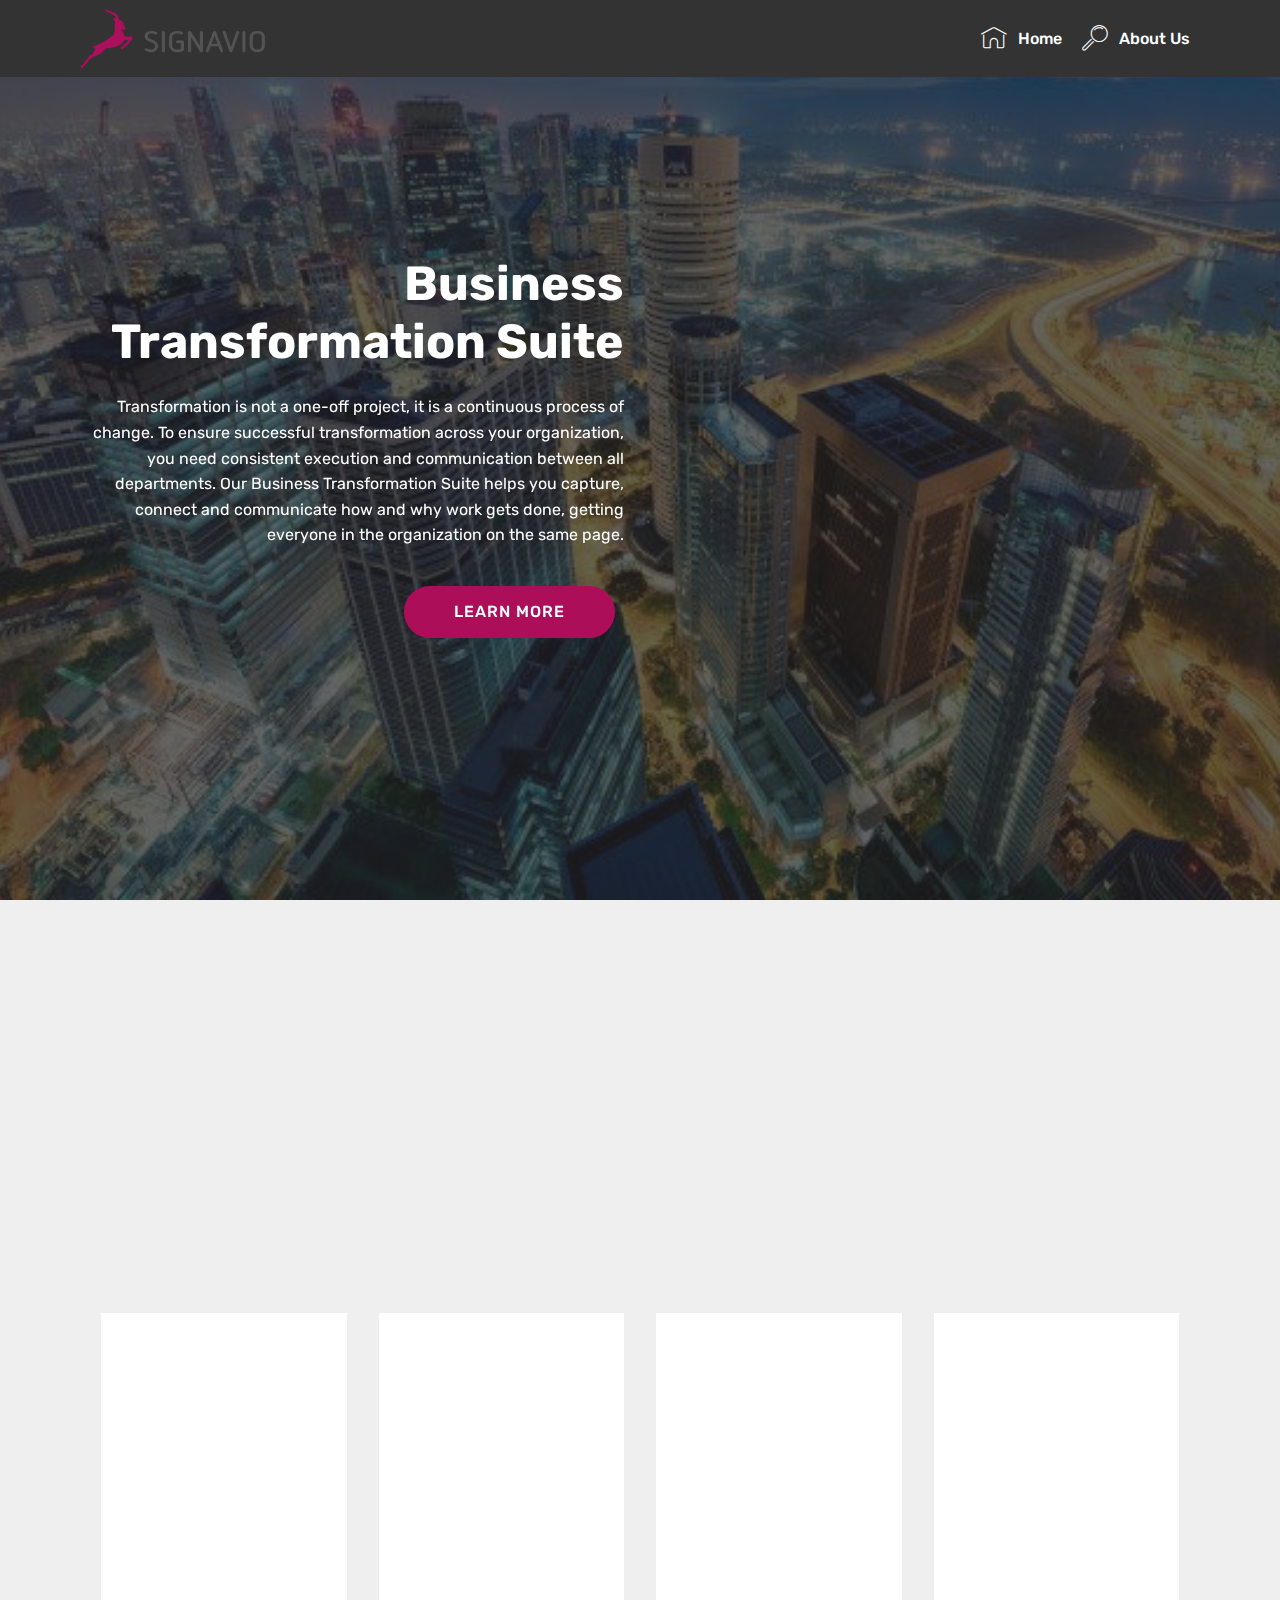
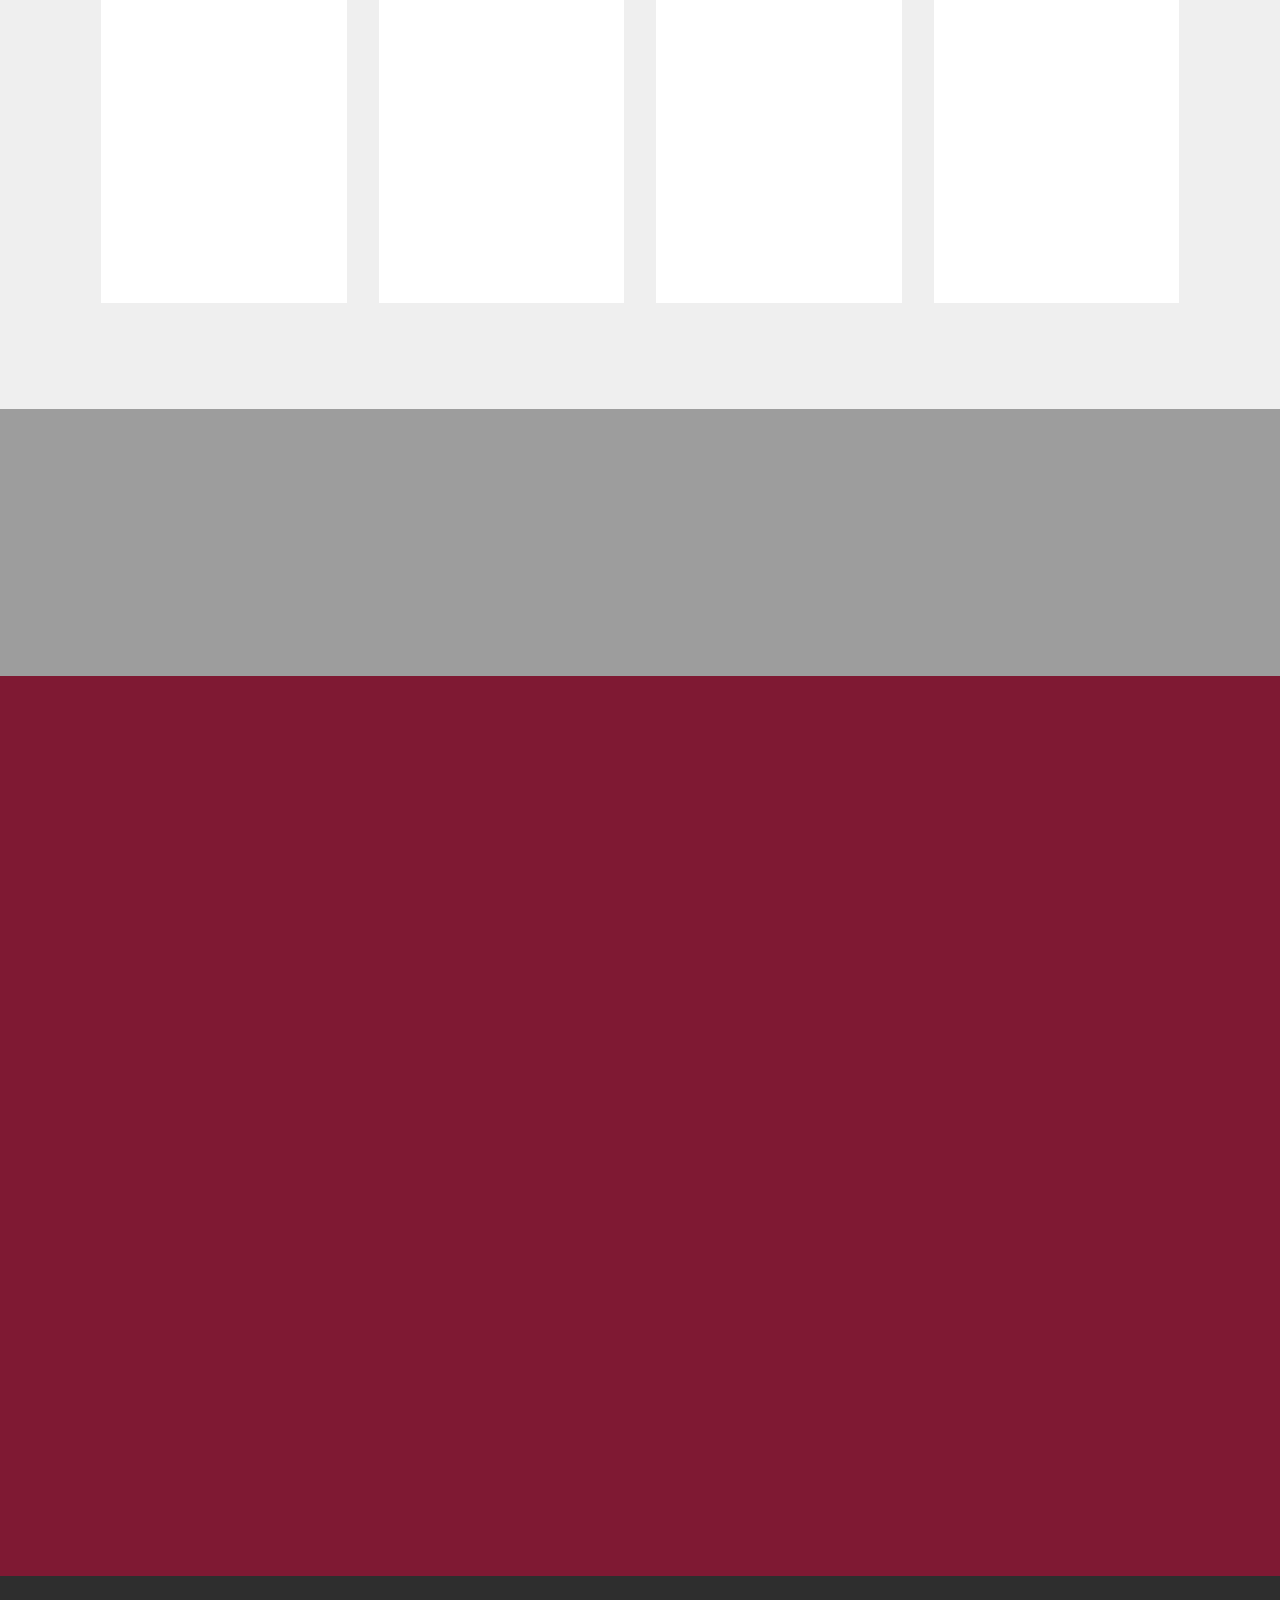
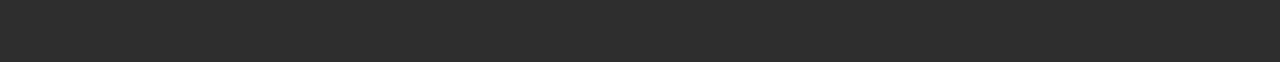
<file: index.html>
<!DOCTYPE html>
<html  >
<head>
  <!-- Site made with Mobirise Website Builder v4.12.4, https://mobirise.com -->
  <meta charset="UTF-8">
  <meta http-equiv="X-UA-Compatible" content="IE=edge">
  <meta name="generator" content="Mobirise v4.12.4, mobirise.com">
  <meta name="viewport" content="width=device-width, initial-scale=1, minimum-scale=1">
  <link rel="shortcut icon" href="assets/images/logo-small-10x10.png" type="image/x-icon">
  <meta name="description" content="">
  
  
  <title>Home</title>
  <link rel="stylesheet" href="assets/web/assets/mobirise-icons/mobirise-icons.css">
  <link rel="stylesheet" href="assets/bootstrap/css/bootstrap.min.css">
  <link rel="stylesheet" href="assets/bootstrap/css/bootstrap-grid.min.css">
  <link rel="stylesheet" href="assets/bootstrap/css/bootstrap-reboot.min.css">
  <link rel="stylesheet" href="assets/tether/tether.min.css">
  <link rel="stylesheet" href="assets/animatecss/animate.min.css">
  <link rel="stylesheet" href="assets/dropdown/css/style.css">
  <link rel="stylesheet" href="assets/theme/css/style.css">
  <link rel="preload" as="style" href="assets/mobirise/css/mbr-additional.css"><link rel="stylesheet" href="assets/mobirise/css/mbr-additional.css" type="text/css">
  
  
  
</head>
<body>
  <section class="menu cid-rJajPGdkqj" once="menu" id="menu1-0">

    

    <nav class="navbar navbar-expand beta-menu navbar-dropdown align-items-center navbar-fixed-top navbar-toggleable-sm">
        <button class="navbar-toggler navbar-toggler-right" type="button" data-toggle="collapse" data-target="#navbarSupportedContent" aria-controls="navbarSupportedContent" aria-expanded="false" aria-label="Toggle navigation">
            <div class="hamburger">
                <span></span>
                <span></span>
                <span></span>
                <span></span>
            </div>
        </button>
        <div class="menu-logo">
            <div class="navbar-brand">
                <span class="navbar-logo">
                    <a href="https://www.signavio.com/">
                         <img src="assets/images/logo-signavio-web-294x96.png" alt="Signavio" title="" style="height: 3.8rem;">
                    </a>
                </span>
                
            </div>
        </div>
        <div class="collapse navbar-collapse" id="navbarSupportedContent">
            <ul class="navbar-nav nav-dropdown nav-right" data-app-modern-menu="true"><li class="nav-item"><a class="nav-link link text-white display-4" href="index.html#features18-5" aria-expanded="true">
                        <span class="mbri-home mbr-iconfont mbr-iconfont-btn"></span>
                        Home</a></li>
                <li class="nav-item">
                    <a class="nav-link link text-white display-4" href="https://www.signavio.com/story-behind-signavio/" target="_blank">
                        <span class="mbri-search mbr-iconfont mbr-iconfont-btn"></span>
                        About Us
                    </a>
                </li></ul>
            
        </div>
    </nav>
</section>

<section class="engine"><a href="https://mobirise.info/v">free html templates</a></section><section class="header7 cid-rJak12In28 mbr-fullscreen mbr-parallax-background" id="header7-1">

    

    <div class="mbr-overlay" style="opacity: 0.7; background-color: rgb(35, 35, 35);">
    </div>

    <div class="container">
        <div class="media-container-row">

            <div class="media-content align-right">
                <h1 class="mbr-section-title mbr-white pb-3 mbr-fonts-style display-2"><strong>
                    Business Transformation Suite</strong></h1>
                <div class="mbr-section-text mbr-white pb-3">
                    <p class="mbr-text mbr-fonts-style display-7">
                        Transformation is not a one-off project, it is a continuous process of change. To ensure successful transformation across your organization, you need consistent execution and communication between all departments. Our Business Transformation Suite helps you capture, connect and communicate how and why work gets done, getting everyone in the organization on the same page.
                    </p>
                </div>
                <div class="mbr-section-btn"><a class="btn btn-md btn-primary display-4" href="suite.html">LEARN MORE</a></div>
            </div>

            <div class="mbr-figure" style="width: 100%;"><iframe class="mbr-embedded-video" src="https://www.youtube.com/embed/0zaPV02taqc?rel=0&amp;amp;showinfo=0&amp;autoplay=0&amp;loop=0" width="1280" height="720" frameborder="0" allowfullscreen></iframe></div>

        </div>
    </div>
</section>

<section class="features18 popup-btn-cards cid-rJaDj4Vu6K" id="features18-5">

    

    
    <div class="container">
        <h2 class="mbr-section-title pb-3 align-center mbr-fonts-style display-2">
            Suite contains 4 products</h2>
        <h3 class="mbr-section-subtitle display-5 align-center mbr-fonts-style mbr-light">
            All connected and integrated</h3>
        <div class="media-container-row pt-5 ">
            <div class="card p-3 col-12 col-md-6 col-lg-3">
                <div class="card-wrapper ">
                    <div class="card-img">
                        <div class="mbr-overlay"></div>
                        <div class="mbr-section-btn text-center"><a href="https://www.signavio.com/products/process-manager/" class="btn btn-primary display-4" target="_blank">Learn More</a></div>
                        <img src="assets/images/c15125d5-1c7e-47cd-9b48-b8bf7f29c62f-1-492x297.png" alt="Mobirise" title="">
                    </div>
                    <div class="card-box">
                        <h4 class="card-title mbr-fonts-style display-7">
                            Process Manager</h4>
                        <p class="mbr-text mbr-fonts-style align-left display-7">
                            Signavio Process Manager captures, connects, and communicates how work is done and where decisions are made across the Suite. The solution seamlessly shares intelligent operational processes and models, allowing you to streamline business and create new workflows—helping align consistency and efficiency across enterprises.<br><br><br>
                        </p>
                    </div>
                </div>
            </div>
            <div class="card p-3 col-12 col-md-6 col-lg-3">
                <div class="card-wrapper">
                    <div class="card-img">
                        <div class="mbr-overlay"></div>
                        <div class="mbr-section-btn text-center"><a href="https://www.signavio.com/products/collaboration-hub/" class="btn btn-primary display-4" target="_blank">Learn More</a></div>
                        <img src="assets/images/4adc597a-fea0-46f6-9b4e-79c1d971893f-1-492x307.jpeg" alt="Mobirise" title="">
                    </div>
                    <div class="card-box">
                        <h4 class="card-title mbr-fonts-style display-7">
                            Collaboration Hub</h4>
                        <p class="mbr-text mbr-fonts-style display-7">
                           Business processes and decisions are the foundation on which your organization is built. Signavio Collaboration Hub and Live Insights acts as a single source of truth, giving employees across your organization a transparent meeting point to combine their work and expertise.<br><br><br><br><br><br>
                        </p>
                    </div>
                </div>
            </div>

            <div class="card p-3 col-12 col-md-6 col-lg-3">
                <div class="card-wrapper">
                    <div class="card-img">
                        <div class="mbr-overlay"></div>
                        <div class="mbr-section-btn text-center"><a href="https://www.signavio.com/products/workflow-accelerator/" class="btn btn-primary display-4" target="_blank">Learn More</a></div>
                        <img src="assets/images/376c00e1-b2bf-42f9-9901-0f95629dae07-492x329.jpeg" alt="Mobirise" title="">
                    </div>
                    <div class="card-box">
                        <h4 class="card-title mbr-fonts-style display-7">
                            Workflow Accelerator</h4>
                        <p class="mbr-text mbr-fonts-style display-7">
                            In an environment of constant change, efficient and effective business processes form the basis of an agile organization, which can respond quickly and smoothly to new opportunities and new challenges. Agile isn’t just a buzzword, it’s a necessary part of today’s business world. Are your processes quick enough to keep up with the speed of insights?<br><br><br>
                        </p>
                    </div>
                </div>
            </div>

            <div class="card p-3 col-12 col-md-6 col-lg-3">
                <div class="card-wrapper">
                    <div class="card-img">
                        <div class="mbr-overlay"></div>
                        <div class="mbr-section-btn text-center"><a href="https://www.signavio.com/products/process-intelligence/" class="btn btn-primary display-4" target="_blank">Learn More</a></div>
                        <img src="assets/images/4eb620ad-9296-4db0-9b2e-5f2a94c5735f-492x322.jpeg" alt="Mobirise" title="">
                    </div>
                    <div class="card-box">
                        <h4 class="card-title mbr-fonts-style display-7">
                            Process Intelligence</h4>
                        <p class="mbr-text mbr-fonts-style display-7">
                           Signavio Process Intelligence is the real-time guardian of your operational health. Not only can you make better decisions faster, but by utilizing process mining with Live Insights across your organization, you accelerate change for Real-Time Process Intelligence (RTPI). This instant business knowledge establishes end-to-end process-orientation for rapid change and customer-first excellence.
                        </p>
                    </div>
                </div>
            </div>
        </div>
    </div>
</section>

<section class="mbr-section content5 cid-s3WvvaxXi7 mbr-parallax-background" id="content5-s">

    

    <div class="mbr-overlay" style="opacity: 0.4; background-color: rgb(35, 35, 35);">
    </div>

    <div class="container">
        <div class="media-container-row">
            <div class="title col-12 col-md-8">
                <h2 class="align-center mbr-bold mbr-white pb-3 mbr-fonts-style display-1">
                    BANKING USE CASE</h2>
                <h3 class="mbr-section-subtitle align-center mbr-light mbr-white pb-3 mbr-fonts-style display-5">
                    A runthrough of a typical banking use case</h3>
                
                
            </div>
        </div>
    </div>
</section>

<section class="header3 cid-s3WvmeNf8e mbr-fullscreen" id="header3-r">

    

    

    <div class="container">
        <div class="media-container-row">
            <div class="mbr-figure" style="width: 100%;">
                <img src="assets/images/screen-shot-2020-07-03-at-9.42.47-am-1014x473.png" alt="Mobirise" title="">
            </div>

            <div class="media-content">
                <h1 class="mbr-section-title mbr-white pb-3 mbr-fonts-style display-1">
                    LANDING PAGE</h1>
                
                <div class="mbr-section-text mbr-white pb-3 ">
                    <p class="mbr-text mbr-fonts-style display-5">Fully customisable based on personal settings e.g role, accountability, value chain, etc 
<br><br>Can be adapted to your user interface specifications such as colour schemes and fonts
<br><br>Easy way to navigate and drill down to different parts of the enterprise&nbsp;<br></p>
                </div>
                
            </div>
        </div>
    </div>

</section>

<section once="footers" class="cid-rJaCqbsz7h" id="footer6-4">

    

    

    <div class="container">
        <div class="media-container-row align-center mbr-white">
            <div class="col-12">
                <p class="mbr-text mb-0 mbr-fonts-style display-7">
                    © Copyright 2019 Signavio - All Rights Reserved
                </p>
            </div>
        </div>
    </div>
</section>


  <script src="assets/web/assets/jquery/jquery.min.js"></script>
  <script src="assets/popper/popper.min.js"></script>
  <script src="assets/bootstrap/js/bootstrap.min.js"></script>
  <script src="assets/tether/tether.min.js"></script>
  <script src="assets/smoothscroll/smooth-scroll.js"></script>
  <script src="assets/touchswipe/jquery.touch-swipe.min.js"></script>
  <script src="assets/viewportchecker/jquery.viewportchecker.js"></script>
  <script src="assets/parallax/jarallax.min.js"></script>
  <script src="assets/mbr-popup-btns/mbr-popup-btns.js"></script>
  <script src="assets/dropdown/js/nav-dropdown.js"></script>
  <script src="assets/dropdown/js/navbar-dropdown.js"></script>
  <script src="assets/theme/js/script.js"></script>
  
  
  <input name="animation" type="hidden">
  </body>
</html>
</file>
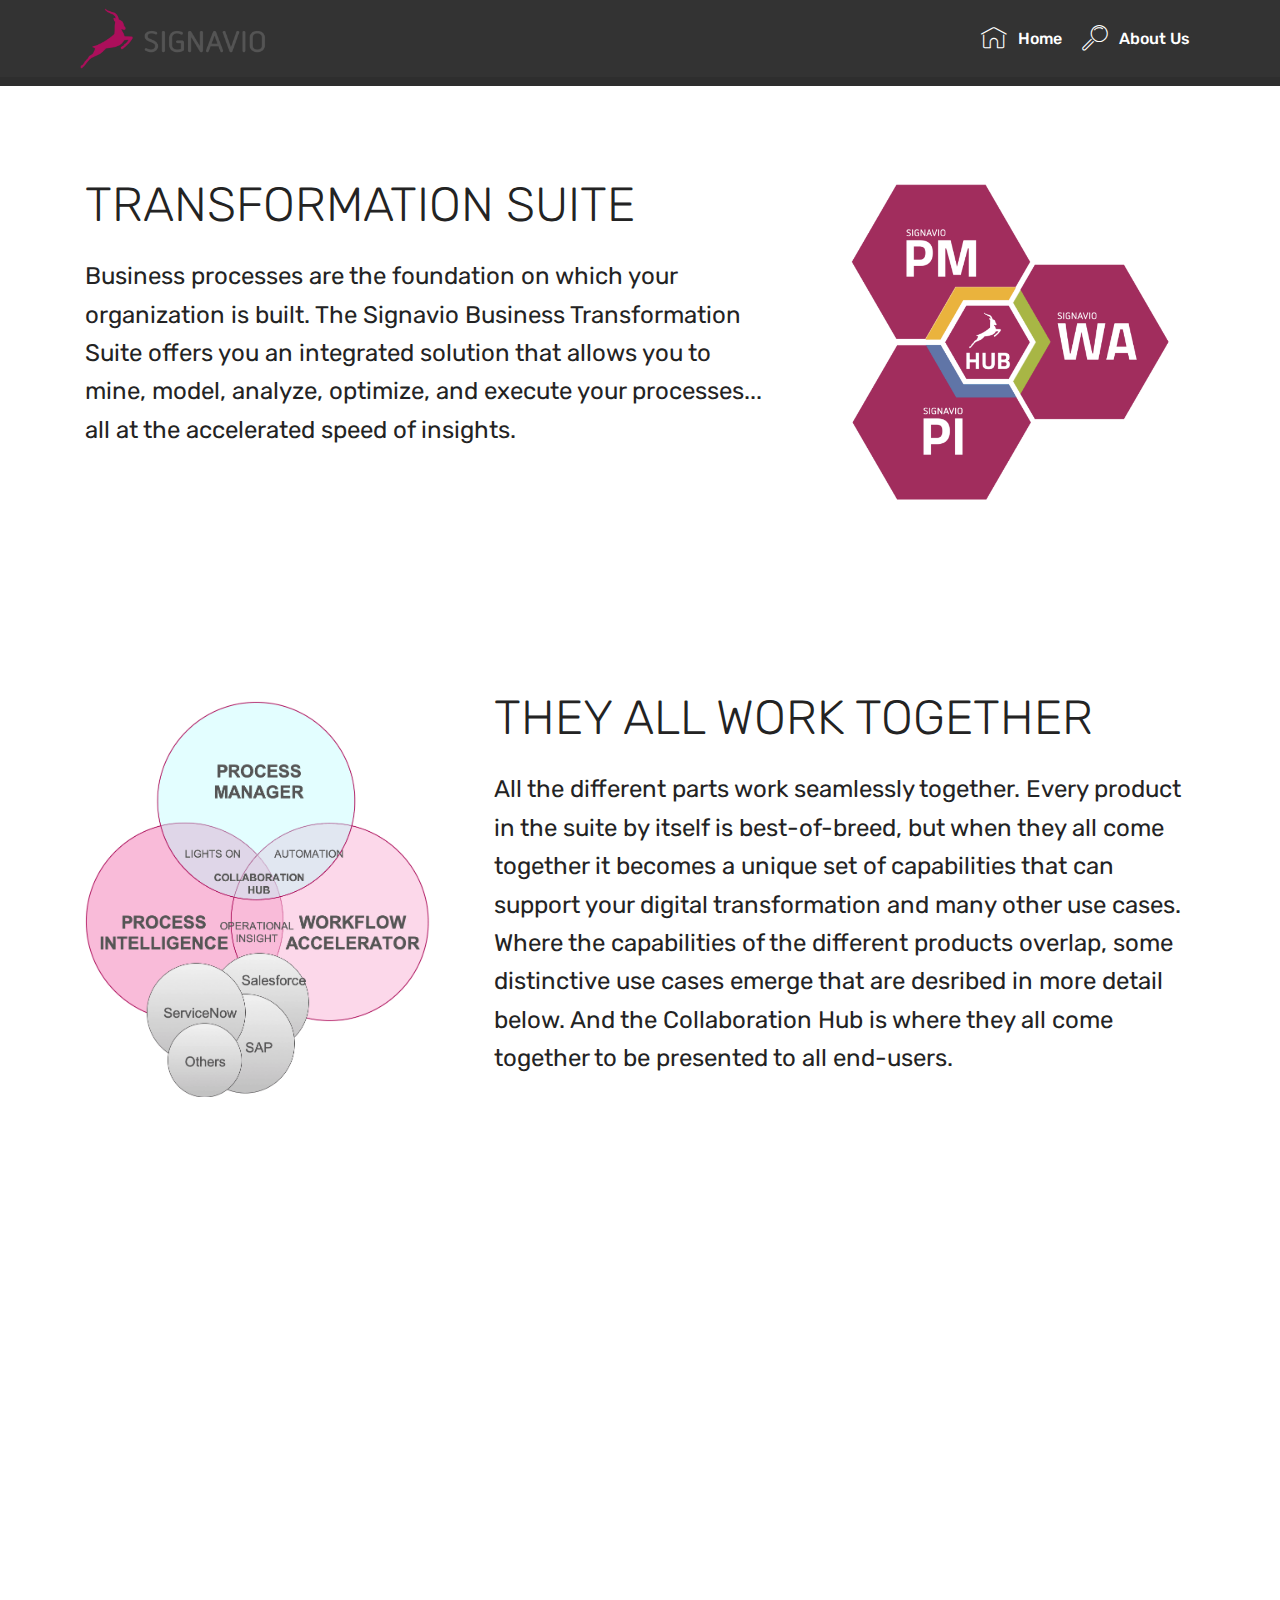
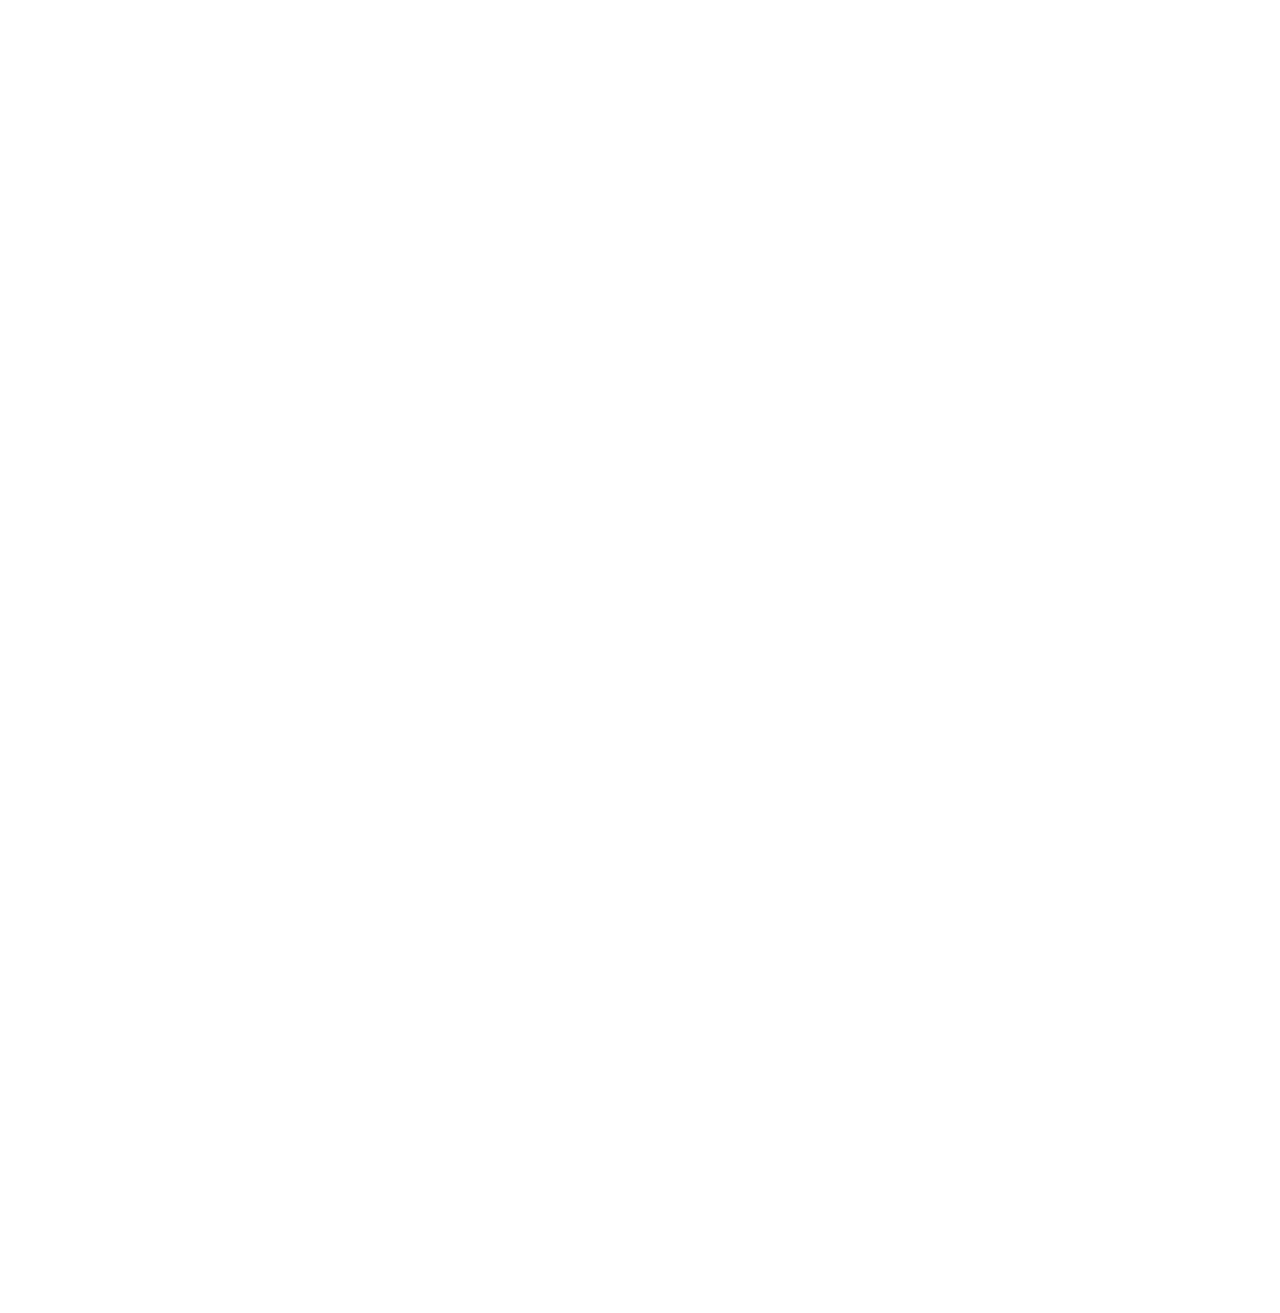
<file: suite.html>
<!DOCTYPE html>
<html  >
<head>
  <!-- Site made with Mobirise Website Builder v4.12.4, https://mobirise.com -->
  <meta charset="UTF-8">
  <meta http-equiv="X-UA-Compatible" content="IE=edge">
  <meta name="generator" content="Mobirise v4.12.4, mobirise.com">
  <meta name="viewport" content="width=device-width, initial-scale=1, minimum-scale=1">
  <link rel="shortcut icon" href="assets/images/logo-small-10x10.png" type="image/x-icon">
  <meta name="description" content="Web Generator Description">
  
  
  <title>Suite</title>
  <link rel="stylesheet" href="assets/web/assets/mobirise-icons/mobirise-icons.css">
  <link rel="stylesheet" href="assets/bootstrap/css/bootstrap.min.css">
  <link rel="stylesheet" href="assets/bootstrap/css/bootstrap-grid.min.css">
  <link rel="stylesheet" href="assets/bootstrap/css/bootstrap-reboot.min.css">
  <link rel="stylesheet" href="assets/tether/tether.min.css">
  <link rel="stylesheet" href="assets/dropdown/css/style.css">
  <link rel="stylesheet" href="assets/animatecss/animate.min.css">
  <link rel="stylesheet" href="assets/theme/css/style.css">
  <link rel="preload" as="style" href="assets/mobirise/css/mbr-additional.css"><link rel="stylesheet" href="assets/mobirise/css/mbr-additional.css" type="text/css">
  
  
  
</head>
<body>
  <section class="menu cid-rJajPGdkqj" once="menu" id="menu1-6">

    

    <nav class="navbar navbar-expand beta-menu navbar-dropdown align-items-center navbar-fixed-top navbar-toggleable-sm">
        <button class="navbar-toggler navbar-toggler-right" type="button" data-toggle="collapse" data-target="#navbarSupportedContent" aria-controls="navbarSupportedContent" aria-expanded="false" aria-label="Toggle navigation">
            <div class="hamburger">
                <span></span>
                <span></span>
                <span></span>
                <span></span>
            </div>
        </button>
        <div class="menu-logo">
            <div class="navbar-brand">
                <span class="navbar-logo">
                    <a href="https://www.signavio.com/">
                         <img src="assets/images/logo-signavio-web-294x96.png" alt="Signavio" title="" style="height: 3.8rem;">
                    </a>
                </span>
                
            </div>
        </div>
        <div class="collapse navbar-collapse" id="navbarSupportedContent">
            <ul class="navbar-nav nav-dropdown nav-right" data-app-modern-menu="true"><li class="nav-item"><a class="nav-link link text-white display-4" href="index.html#features18-5" aria-expanded="true">
                        <span class="mbri-home mbr-iconfont mbr-iconfont-btn"></span>
                        Home</a></li>
                <li class="nav-item">
                    <a class="nav-link link text-white display-4" href="https://www.signavio.com/story-behind-signavio/" target="_blank">
                        <span class="mbri-search mbr-iconfont mbr-iconfont-btn"></span>
                        About Us
                    </a>
                </li></ul>
            
        </div>
    </nav>
</section>

<section class="engine"><a href="https://mobirise.info/l">free website templates</a></section><section once="footers" class="cid-rJaCqbsz7h" id="footer6-7">

    

    

    <div class="container">
        <div class="media-container-row align-center mbr-white">
            <div class="col-12">
                <p class="mbr-text mb-0 mbr-fonts-style display-7">
                    © Copyright 2019 Signavio - All Rights Reserved
                </p>
            </div>
        </div>
    </div>
</section>

<section class="header3 cid-rJmL8E30rn" id="header3-9">

    

    

    <div class="container">
        <div class="media-container-row">
            <div class="mbr-figure" style="width: 60%;">
                <img src="assets/images/business-transformation-suite-660x598.png" alt="Mobirise" title="">
            </div>

            <div class="media-content">
                <h1 class="mbr-section-title mbr-white pb-3 mbr-fonts-style display-2">
                    TRANSFORMATION SUITE</h1>
                
                <div class="mbr-section-text mbr-white pb-3 ">
                    <p class="mbr-text mbr-fonts-style display-5">
                        Business processes are the foundation on which your organization is built. The Signavio Business Transformation Suite offers you an integrated solution that allows you to mine, model, analyze, optimize, and execute your processes... all at the accelerated speed of insights.
                    </p>
                </div>
                
            </div>
        </div>
    </div>

</section>

<section class="header3 cid-rJyfit0abr" id="header3-j">

    

    

    <div class="container">
        <div class="media-container-row">
            <div class="mbr-figure" style="width: 55%;">
                <img src="assets/images/suite-venn-diagram-827x949.png" alt="Mobirise" title="">
            </div>

            <div class="media-content">
                <h1 class="mbr-section-title mbr-white pb-3 mbr-fonts-style display-2">THEY ALL WORK TOGETHER</h1>
                
                <div class="mbr-section-text mbr-white pb-3 ">
                    <p class="mbr-text mbr-fonts-style display-5">
                        All the different parts work seamlessly together. Every product in the suite by itself is best-of-breed, but when they all come together it becomes a unique set of capabilities that can support your digital transformation and many other use cases.<br>Where the capabilities of the different products overlap, some distinctive use cases emerge that are desribed in more detail below. And the Collaboration Hub is where they all come together to be presented to all end-users.</p>
                </div>
                
            </div>
        </div>
    </div>

</section>

<section class="header7 cid-rJywSHiTSl" id="header7-k">

    

    

    <div class="container">
        <div class="media-container-row">

            <div class="media-content align-right">
                <h1 class="mbr-section-title mbr-white pb-3 mbr-fonts-style display-2">
                    LIGHTS ON</h1>
                <div class="mbr-section-text mbr-white pb-3">
                    <p class="mbr-text mbr-fonts-style display-5">With Live Insights, you can now quickly turn models into dynamic dashboards that inform, guide, and warn you about problems in real time. Establish end-to-end process orientation to discover processes and improvement potential quickly. Gain accurate KPIs, change the KPI threshold, and instantly update the process level.<br></p>
                </div>
                
            </div>

            <div class="mbr-figure" style="width: 100%;"><iframe class="mbr-embedded-video" src="https://www.youtube.com/embed/0t8cKIrg91g?rel=0&amp;amp;showinfo=0&amp;autoplay=0&amp;loop=0" width="1280" height="720" frameborder="0" allowfullscreen></iframe></div>

        </div>
    </div>
</section>

<section class="header3 cid-rJEzKVsFE4" id="header3-l">

    

    

    <div class="container">
        <div class="media-container-row">
            <div class="mbr-figure" style="width: 65%;">
                <img src="assets/images/6cbad011-356d-456c-af6a-48ee8bf96eee-825x704.jpg" alt="Mobirise" title="">
            </div>

            <div class="media-content">
                <h1 class="mbr-section-title mbr-white pb-3 mbr-fonts-style display-2">
                    Automate</h1>
                
                <div class="mbr-section-text mbr-white pb-3 ">
                    <p class="mbr-text mbr-fonts-style display-5">
                        Automate the processes you just modelled and turn them into an application. Or just create new apps depending on your requirements. Like a customer on-boarding or Risk and Control asessments. This can then be part of a larger Risk Management strategy.</p>
                </div>
                
            </div>
        </div>
    </div>

</section>

<section class="header7 cid-rJJVBP6VhN" id="header7-q">

    

    

    <div class="container">
        <div class="media-container-row">

            <div class="media-content align-right">
                <h1 class="mbr-section-title mbr-white pb-3 mbr-fonts-style display-2">
                    Operational Insight</h1>
                <div class="mbr-section-text mbr-white pb-3">
                    <p class="mbr-text mbr-fonts-style display-5">
                        The Hub kick-starts the smooth integration between mining, modeling, and automation. Access all the tools you need to optimize your transformation and end-to-end process transparency. Accelerate the wisdom of the crowd with easy navigation through folders, search, process mining investigations, and even workflow data. Fast, just got faster!
                    </p>
                </div>
                
            </div>

            <div class="mbr-figure" style="width: 90%;"><iframe class="mbr-embedded-video" src="https://www.youtube.com/embed/OjNbG6PdAMs?rel=0&amp;amp;showinfo=0&amp;autoplay=0&amp;loop=0" width="1280" height="720" frameborder="0" allowfullscreen></iframe></div>

        </div>
    </div>
</section>


  <script src="assets/web/assets/jquery/jquery.min.js"></script>
  <script src="assets/popper/popper.min.js"></script>
  <script src="assets/bootstrap/js/bootstrap.min.js"></script>
  <script src="assets/tether/tether.min.js"></script>
  <script src="assets/dropdown/js/nav-dropdown.js"></script>
  <script src="assets/dropdown/js/navbar-dropdown.js"></script>
  <script src="assets/touchswipe/jquery.touch-swipe.min.js"></script>
  <script src="assets/viewportchecker/jquery.viewportchecker.js"></script>
  <script src="assets/smoothscroll/smooth-scroll.js"></script>
  <script src="assets/theme/js/script.js"></script>
  
  
  <input name="animation" type="hidden">
  </body>
</html>
</file>
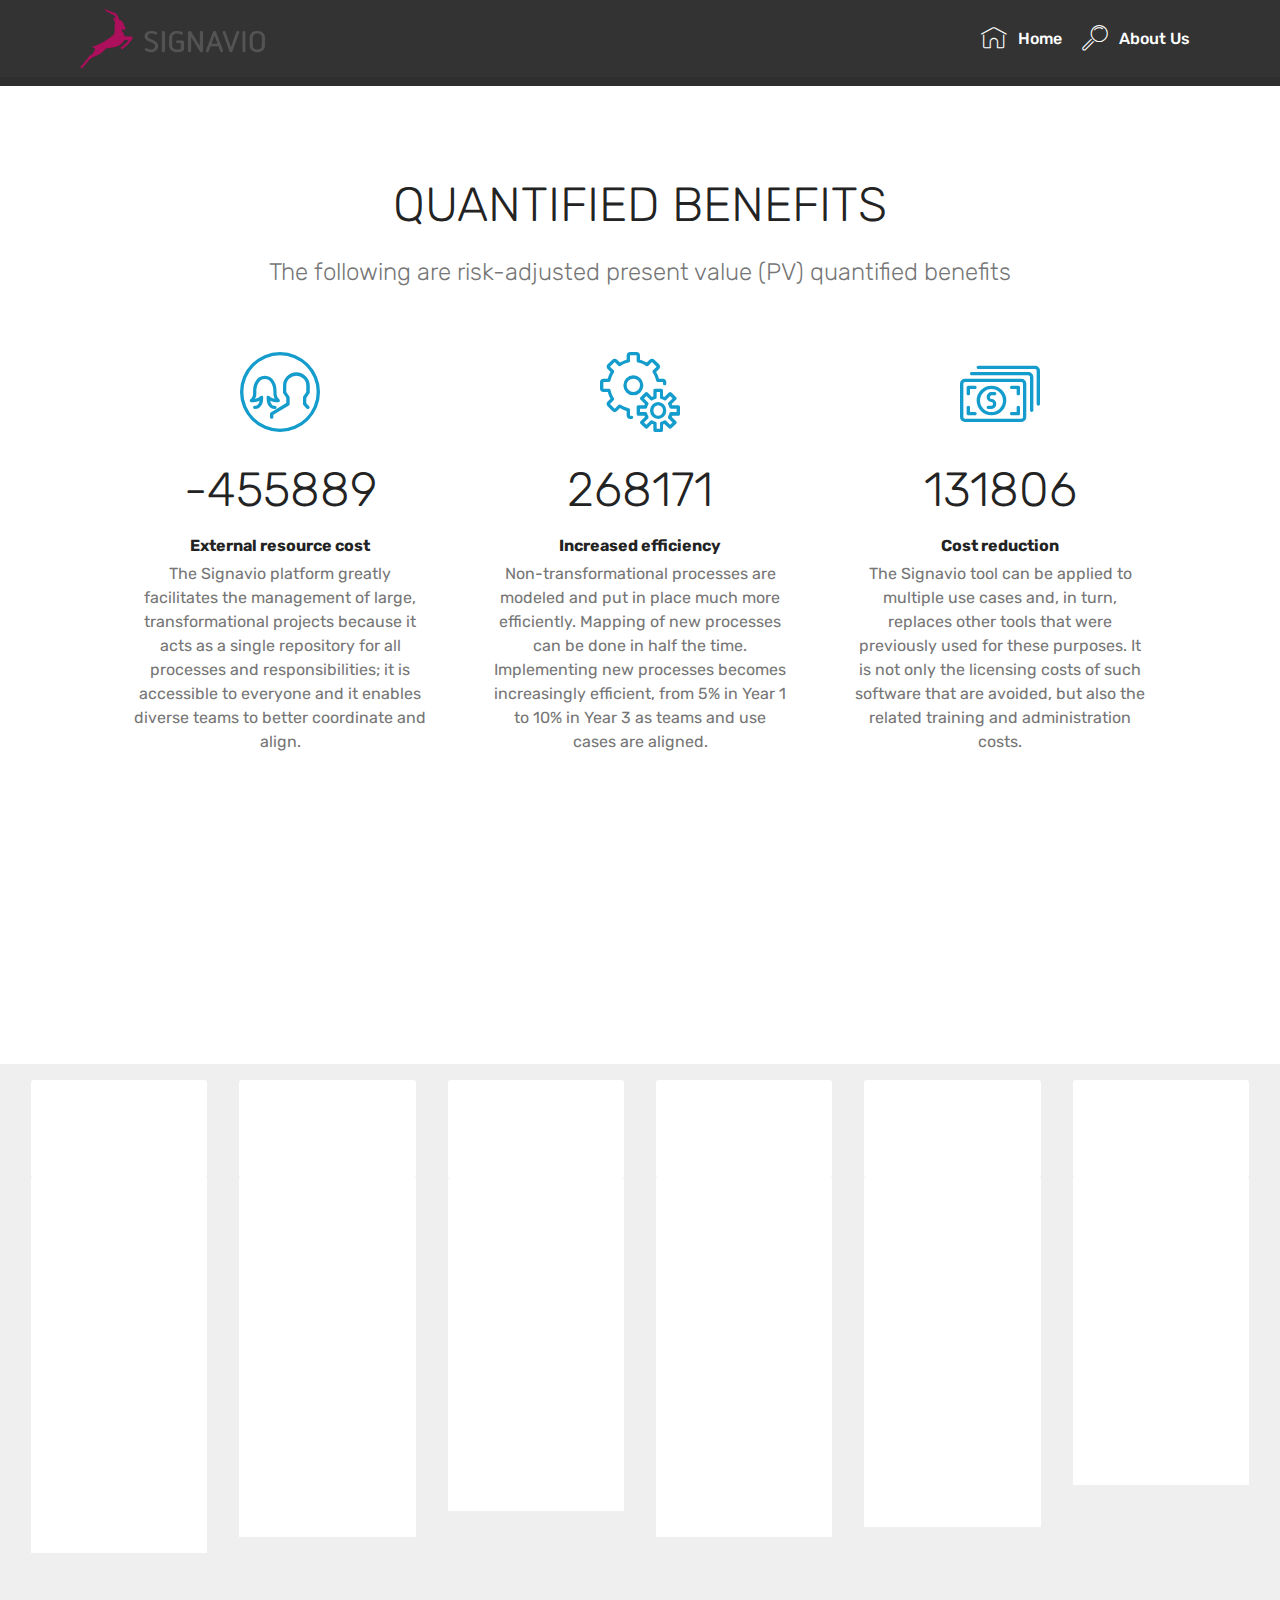
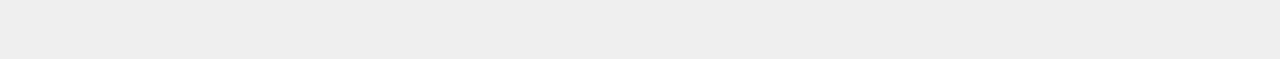
<file: value.html>
<!DOCTYPE html>
<html  >
<head>
  <!-- Site made with Mobirise Website Builder v4.12.4, https://mobirise.com -->
  <meta charset="UTF-8">
  <meta http-equiv="X-UA-Compatible" content="IE=edge">
  <meta name="generator" content="Mobirise v4.12.4, mobirise.com">
  <meta name="viewport" content="width=device-width, initial-scale=1, minimum-scale=1">
  <link rel="shortcut icon" href="assets/images/logo-small-10x10.png" type="image/x-icon">
  <meta name="description" content="Web Page Creator Description">
  
  
  <title>Value</title>
  <link rel="stylesheet" href="assets/web/assets/mobirise-icons/mobirise-icons.css">
  <link rel="stylesheet" href="assets/bootstrap/css/bootstrap.min.css">
  <link rel="stylesheet" href="assets/bootstrap/css/bootstrap-grid.min.css">
  <link rel="stylesheet" href="assets/bootstrap/css/bootstrap-reboot.min.css">
  <link rel="stylesheet" href="assets/tether/tether.min.css">
  <link rel="stylesheet" href="assets/dropdown/css/style.css">
  <link rel="stylesheet" href="assets/animatecss/animate.min.css">
  <link rel="stylesheet" href="assets/theme/css/style.css">
  <link rel="preload" as="style" href="assets/mobirise/css/mbr-additional.css"><link rel="stylesheet" href="assets/mobirise/css/mbr-additional.css" type="text/css">
  
  
  
</head>
<body>
  <section class="menu cid-rJajPGdkqj" once="menu" id="menu1-a">

    

    <nav class="navbar navbar-expand beta-menu navbar-dropdown align-items-center navbar-fixed-top navbar-toggleable-sm">
        <button class="navbar-toggler navbar-toggler-right" type="button" data-toggle="collapse" data-target="#navbarSupportedContent" aria-controls="navbarSupportedContent" aria-expanded="false" aria-label="Toggle navigation">
            <div class="hamburger">
                <span></span>
                <span></span>
                <span></span>
                <span></span>
            </div>
        </button>
        <div class="menu-logo">
            <div class="navbar-brand">
                <span class="navbar-logo">
                    <a href="https://www.signavio.com/">
                         <img src="assets/images/logo-signavio-web-294x96.png" alt="Signavio" title="" style="height: 3.8rem;">
                    </a>
                </span>
                
            </div>
        </div>
        <div class="collapse navbar-collapse" id="navbarSupportedContent">
            <ul class="navbar-nav nav-dropdown nav-right" data-app-modern-menu="true"><li class="nav-item"><a class="nav-link link text-white display-4" href="index.html#features18-5" aria-expanded="true">
                        <span class="mbri-home mbr-iconfont mbr-iconfont-btn"></span>
                        Home</a></li>
                <li class="nav-item">
                    <a class="nav-link link text-white display-4" href="https://www.signavio.com/story-behind-signavio/" target="_blank">
                        <span class="mbri-search mbr-iconfont mbr-iconfont-btn"></span>
                        About Us
                    </a>
                </li></ul>
            
        </div>
    </nav>
</section>

<section class="engine"><a href="https://mobirise.info/e">how to make your own site for free</a></section><section once="footers" class="cid-rJaCqbsz7h" id="footer6-b">

    

    

    <div class="container">
        <div class="media-container-row align-center mbr-white">
            <div class="col-12">
                <p class="mbr-text mb-0 mbr-fonts-style display-7">
                    © Copyright 2019 Signavio - All Rights Reserved
                </p>
            </div>
        </div>
    </div>
</section>

<section class="counters1 counters cid-rJmOoRqqqo" id="counters1-d">

    

    

    <div class="container">
        <h2 class="mbr-section-title pb-3 align-center mbr-fonts-style display-2">
            QUANTIFIED BENEFITS</h2>
        <h3 class="mbr-section-subtitle mbr-fonts-style display-5">The following are risk-adjusted present value (PV)
 quantified benefits</h3>

        <div class="container pt-4 mt-2">
            <div class="media-container-row">
                <div class="card p-3 align-center col-12 col-md-6 col-lg-4">
                    <div class="panel-item p-3">
                        <div class="card-img pb-3">
                            <span class="mbr-iconfont mbri-users"></span>
                        </div>

                        <div class="card-text">
                            <h3 class="count pt-3 pb-3 mbr-fonts-style display-2">-3.400.000</h3>
                            <h4 class="mbr-content-title mbr-bold mbr-fonts-style display-7">
                                External resource cost</h4>
                            <p class="mbr-content-text mbr-fonts-style display-7">
                                The Signavio platform greatly
facilitates the management of large, transformational projects because it
acts as a single repository for all processes and responsibilities; it is
accessible to everyone and it enables diverse teams to better coordinate
and align.
                            </p>
                        </div>
                    </div>
                </div>


                <div class="card p-3 align-center col-12 col-md-6 col-lg-4">
                    <div class="panel-item p-3">
                        <div class="card-img pb-3">
                            <span class="mbr-iconfont mbri-setting"></span>
                        </div>
                        <div class="card-text">
                            <h3 class="count pt-3 pb-3 mbr-fonts-style display-2">
                                  2.000.000</h3>
                            <h4 class="mbr-content-title mbr-bold mbr-fonts-style display-7">
                                Increased efficiency</h4>
                            <p class="mbr-content-text mbr-fonts-style display-7">
                                    Non-transformational processes are modeled and put in
place much more efficiently. Mapping of new processes can be done in
half the time. Implementing new processes becomes increasingly
efficient, from 5% in Year 1 to 10% in Year 3 as teams and use cases
are aligned.
                            </p>
                        </div>
                    </div>
                </div>

                <div class="card p-3 align-center col-12 col-md-6 col-lg-4">
                    <div class="panel-item p-3">
                        <div class="card-img pb-3">
                            <span class="mbr-iconfont mbri-cash"></span>
                        </div>
                        <div class="card-text">
                            <h3 class="count pt-3 pb-3 mbr-fonts-style display-2">
                                  983.000</h3>
                            <h4 class="mbr-content-title mbr-bold mbr-fonts-style display-7">
                                Cost reduction</h4>
                            <p class="mbr-content-text mbr-fonts-style display-7">
                                    The Signavio tool can be applied to multiple use cases and, in turn,
replaces other tools that were previously used for these purposes. It is
not only the licensing costs of such software that are avoided, but also
the related training and administration costs.
                            </p>
                        </div>
                    </div>
                </div>


                
            </div>
        </div>
   </div>
</section>

<section class="mbr-section content4 cid-rJn092YvoY" id="content4-f">

    

    <div class="container">
        <div class="media-container-row">
            <div class="title col-12 col-md-8">
                <h2 class="align-center pb-3 mbr-fonts-style display-2">
                    RETURN ON INVESTMENT</h2>
                <h3 class="mbr-section-subtitle align-center mbr-light mbr-fonts-style display-5">Imponderable benefits</h3>
                
            </div>
        </div>
    </div>
</section>

<section class="features17 cid-rJmWgjq7G2" id="features17-e">
    
    

    
    <div class="container-fluid">
        <div class="media-container-row">
            <div class="card p-3 col-12 col-md-6 col-lg-2">
                <div class="card-wrapper">
                    <div class="card-img">
                        <img src="assets/images/sag-tridion-risk-management-feb18-draft1-tcm389-167097-250x330.jpeg" alt="Mobirise" title="">
                    </div>
                    <div class="card-box">
                        <h4 class="card-title pb-3 mbr-fonts-style display-7">
                            Risk Management<br><br></h4>
                        <p class="mbr-text mbr-fonts-style display-7">
                            Communicate and collaborate on risk and controls with everyone within the organisation.&nbsp;<br><br></p>
                    </div>
                </div>
            </div>

            <div class="card p-3 col-12 col-md-6 col-lg-2">
                <div class="card-wrapper">
                    <div class="card-img">
                        <img src="assets/images/sag-importance-data-quality-250x330-jan17-tcm389-165894-250x330.jpeg" alt="Mobirise" title="">
                    </div>
                    <div class="card-box">
                        <h4 class="card-title pb-3 mbr-fonts-style display-7">
                            Quality Management</h4>
                        <p class="mbr-text mbr-fonts-style display-7">
                            Make sure your employees know how to deliver the required quality of service.&nbsp;<br><br></p>
                    </div>
                </div>
            </div>

            <div class="card p-3 col-12 col-md-6 col-lg-2">
                <div class="card-wrapper">
                    <div class="card-img">
                        <img src="assets/images/compliance-406x271.png" alt="Mobirise" title="">
                    </div>
                    <div class="card-box">
                        <h4 class="card-title pb-3 mbr-fonts-style display-7">
                            Compliance<br><br></h4>
                        <p class="mbr-text mbr-fonts-style display-7">
                            Incorporate new regulation into your peocesses and create awareness internally.</p>
                    </div>
                </div>
            </div>

            <div class="card p-3 col-12 col-md-6 col-lg-2">
                <div class="card-wrapper">
                    <div class="card-img">
                        <img src="assets/images/dsm-tridion-tcm389-160429-250x330.png" alt="Mobirise" title="">
                    </div>
                    <div class="card-box">
                        <h4 class="card-title pb-3 mbr-fonts-style display-7">
                            Outside-in<br>Inside-out</h4>
                        <p class="mbr-text mbr-fonts-style display-7">
                           Connect your customer journey maps to your internal processes to improve customer service.</p>
                    </div>
                </div>
            </div>
            <div class="card p-3 col-12 col-md-6 col-lg-2">
                <div class="card-wrapper">
                    <div class="card-img">
                        <img src="assets/images/bpms-resource2-1-whitepaper-tcm389-161289-250x330.png" alt="Mobirise" title="">
                    </div>
                    <div class="card-box">
                        <h4 class="card-title pb-3 mbr-fonts-style display-7">
                            Work Instructions<br><br></h4>
                        <p class="mbr-text mbr-fonts-style display-7">Easy on-board new employees and make sure they have the right information at the right time.</p>
                    </div>
                </div>
            </div>
            <div class="card p-3 col-12 col-md-6 col-lg-2">
                <div class="card-wrapper">
                    <div class="card-img">
                        <img src="assets/images/sag-tridion-aris-webmethods-integration-feb18-tcm389-167081-250x330.jpeg" alt="Mobirise" title="">
                    </div>
                    <div class="card-box">
                        <h4 class="card-title pb-3 mbr-fonts-style display-7">
                            Change Management</h4>
                        <p class="mbr-text mbr-fonts-style display-7">
                            Anticipate and cost change before implementing and running costly projects.</p>
                    </div>
                </div>
            </div>
        </div>
    </div>
</section>


  <script src="assets/web/assets/jquery/jquery.min.js"></script>
  <script src="assets/popper/popper.min.js"></script>
  <script src="assets/bootstrap/js/bootstrap.min.js"></script>
  <script src="assets/tether/tether.min.js"></script>
  <script src="assets/dropdown/js/nav-dropdown.js"></script>
  <script src="assets/dropdown/js/navbar-dropdown.js"></script>
  <script src="assets/touchswipe/jquery.touch-swipe.min.js"></script>
  <script src="assets/viewportchecker/jquery.viewportchecker.js"></script>
  <script src="assets/smoothscroll/smooth-scroll.js"></script>
  <script src="assets/theme/js/script.js"></script>
  
  
  <input name="animation" type="hidden">
  </body>
</html>
</file>
<file: assets/web/assets/mobirise-icons/mobirise-icons.css>
@font-face {
  font-family: 'MobiriseIcons';
  src:  url('mobirise-icons.eot?spat4u');
  src:  url('mobirise-icons.eot?spat4u#iefix') format('embedded-opentype'),
    url('mobirise-icons.ttf?spat4u') format('truetype'),
    url('mobirise-icons.woff?spat4u') format('woff'),
    url('mobirise-icons.svg?spat4u#MobiriseIcons') format('svg');
  font-weight: normal;
  font-style: normal;
  font-display: swap;
}

[class^="mbri-"], [class*=" mbri-"] {
  /* use !important to prevent issues with browser extensions that change fonts */
  font-family: MobiriseIcons !important;
  speak: none;
  font-style: normal;
  font-weight: normal;
  font-variant: normal;
  text-transform: none;
  line-height: 1;

  /* Better Font Rendering =========== */
  -webkit-font-smoothing: antialiased;
  -moz-osx-font-smoothing: grayscale;
}

.mbri-add-submenu:before {
  content: "\e900";
}
.mbri-alert:before {
  content: "\e901";
}
.mbri-align-center:before {
  content: "\e902";
}
.mbri-align-justify:before {
  content: "\e903";
}
.mbri-align-left:before {
  content: "\e904";
}
.mbri-align-right:before {
  content: "\e905";
}
.mbri-android:before {
  content: "\e906";
}
.mbri-apple:before {
  content: "\e907";
}
.mbri-arrow-down:before {
  content: "\e908";
}
.mbri-arrow-next:before {
  content: "\e909";
}
.mbri-arrow-prev:before {
  content: "\e90a";
}
.mbri-arrow-up:before {
  content: "\e90b";
}
.mbri-bold:before {
  content: "\e90c";
}
.mbri-bookmark:before {
  content: "\e90d";
}
.mbri-bootstrap:before {
  content: "\e90e";
}
.mbri-briefcase:before {
  content: "\e90f";
}
.mbri-browse:before {
  content: "\e910";
}
.mbri-bulleted-list:before {
  content: "\e911";
}
.mbri-calendar:before {
  content: "\e912";
}
.mbri-camera:before {
  content: "\e913";
}
.mbri-cart-add:before {
  content: "\e914";
}
.mbri-cart-full:before {
  content: "\e915";
}
.mbri-cash:before {
  content: "\e916";
}
.mbri-change-style:before {
  content: "\e917";
}
.mbri-chat:before {
  content: "\e918";
}
.mbri-clock:before {
  content: "\e919";
}
.mbri-close:before {
  content: "\e91a";
}
.mbri-cloud:before {
  content: "\e91b";
}
.mbri-code:before {
  content: "\e91c";
}
.mbri-contact-form:before {
  content: "\e91d";
}
.mbri-credit-card:before {
  content: "\e91e";
}
.mbri-cursor-click:before {
  content: "\e91f";
}
.mbri-cust-feedback:before {
  content: "\e920";
}
.mbri-database:before {
  content: "\e921";
}
.mbri-delivery:before {
  content: "\e922";
}
.mbri-desktop:before {
  content: "\e923";
}
.mbri-devices:before {
  content: "\e924";
}
.mbri-down:before {
  content: "\e925";
}
.mbri-download:before {
  content: "\e989";
}
.mbri-drag-n-drop:before {
  content: "\e927";
}
.mbri-drag-n-drop2:before {
  content: "\e928";
}
.mbri-edit:before {
  content: "\e929";
}
.mbri-edit2:before {
  content: "\e92a";
}
.mbri-error:before {
  content: "\e92b";
}
.mbri-extension:before {
  content: "\e92c";
}
.mbri-features:before {
  content: "\e92d";
}
.mbri-file:before {
  content: "\e92e";
}
.mbri-flag:before {
  content: "\e92f";
}
.mbri-folder:before {
  content: "\e930";
}
.mbri-gift:before {
  content: "\e931";
}
.mbri-github:before {
  content: "\e932";
}
.mbri-globe:before {
  content: "\e933";
}
.mbri-globe-2:before {
  content: "\e934";
}
.mbri-growing-chart:before {
  content: "\e935";
}
.mbri-hearth:before {
  content: "\e936";
}
.mbri-help:before {
  content: "\e937";
}
.mbri-home:before {
  content: "\e938";
}
.mbri-hot-cup:before {
  content: "\e939";
}
.mbri-idea:before {
  content: "\e93a";
}
.mbri-image-gallery:before {
  content: "\e93b";
}
.mbri-image-slider:before {
  content: "\e93c";
}
.mbri-info:before {
  content: "\e93d";
}
.mbri-italic:before {
  content: "\e93e";
}
.mbri-key:before {
  content: "\e93f";
}
.mbri-laptop:before {
  content: "\e940";
}
.mbri-layers:before {
  content: "\e941";
}
.mbri-left-right:before {
  content: "\e942";
}
.mbri-left:before {
  content: "\e943";
}
.mbri-letter:before {
  content: "\e944";
}
.mbri-like:before {
  content: "\e945";
}
.mbri-link:before {
  content: "\e946";
}
.mbri-lock:before {
  content: "\e947";
}
.mbri-login:before {
  content: "\e948";
}
.mbri-logout:before {
  content: "\e949";
}
.mbri-magic-stick:before {
  content: "\e94a";
}
.mbri-map-pin:before {
  content: "\e94b";
}
.mbri-menu:before {
  content: "\e94c";
}
.mbri-mobile:before {
  content: "\e94d";
}
.mbri-mobile2:before {
  content: "\e94e";
}
.mbri-mobirise:before {
  content: "\e94f";
}
.mbri-more-horizontal:before {
  content: "\e950";
}
.mbri-more-vertical:before {
  content: "\e951";
}
.mbri-music:before {
  content: "\e952";
}
.mbri-new-file:before {
  content: "\e953";
}
.mbri-numbered-list:before {
  content: "\e954";
}
.mbri-opened-folder:before {
  content: "\e955";
}
.mbri-pages:before {
  content: "\e956";
}
.mbri-paper-plane:before {
  content: "\e957";
}
.mbri-paperclip:before {
  content: "\e958";
}
.mbri-photo:before {
  content: "\e959";
}
.mbri-photos:before {
  content: "\e95a";
}
.mbri-pin:before {
  content: "\e95b";
}
.mbri-play:before {
  content: "\e95c";
}
.mbri-plus:before {
  content: "\e95d";
}
.mbri-preview:before {
  content: "\e95e";
}
.mbri-print:before {
  content: "\e95f";
}
.mbri-protect:before {
  content: "\e960";
}
.mbri-question:before {
  content: "\e961";
}
.mbri-quote-left:before {
  content: "\e962";
}
.mbri-quote-right:before {
  content: "\e963";
}
.mbri-refresh:before {
  content: "\e964";
}
.mbri-responsive:before {
  content: "\e965";
}
.mbri-right:before {
  content: "\e966";
}
.mbri-rocket:before {
  content: "\e967";
}
.mbri-sad-face:before {
  content: "\e968";
}
.mbri-sale:before {
  content: "\e969";
}
.mbri-save:before {
  content: "\e96a";
}
.mbri-search:before {
  content: "\e96b";
}
.mbri-setting:before {
  content: "\e96c";
}
.mbri-setting2:before {
  content: "\e96d";
}
.mbri-setting3:before {
  content: "\e96e";
}
.mbri-share:before {
  content: "\e96f";
}
.mbri-shopping-bag:before {
  content: "\e970";
}
.mbri-shopping-basket:before {
  content: "\e971";
}
.mbri-shopping-cart:before {
  content: "\e972";
}
.mbri-sites:before {
  content: "\e973";
}
.mbri-smile-face:before {
  content: "\e974";
}
.mbri-speed:before {
  content: "\e975";
}
.mbri-star:before {
  content: "\e976";
}
.mbri-success:before {
  content: "\e977";
}
.mbri-sun:before {
  content: "\e978";
}
.mbri-sun2:before {
  content: "\e979";
}
.mbri-tablet:before {
  content: "\e97a";
}
.mbri-tablet-vertical:before {
  content: "\e97b";
}
.mbri-target:before {
  content: "\e97c";
}
.mbri-timer:before {
  content: "\e97d";
}
.mbri-to-ftp:before {
  content: "\e97e";
}
.mbri-to-local-drive:before {
  content: "\e97f";
}
.mbri-touch-swipe:before {
  content: "\e980";
}
.mbri-touch:before {
  content: "\e981";
}
.mbri-trash:before {
  content: "\e982";
}
.mbri-underline:before {
  content: "\e983";
}
.mbri-unlink:before {
  content: "\e984";
}
.mbri-unlock:before {
  content: "\e985";
}
.mbri-up-down:before {
  content: "\e986";
}
.mbri-up:before {
  content: "\e987";
}
.mbri-update:before {
  content: "\e988";
}
.mbri-upload:before {
 content: "\e926"; 
}
.mbri-user:before {
  content: "\e98a";
}
.mbri-user2:before {
  content: "\e98b";
}
.mbri-users:before {
  content: "\e98c";
}
.mbri-video:before {
  content: "\e98d";
}
.mbri-video-play:before {
  content: "\e98e";
}
.mbri-watch:before {
  content: "\e98f";
}
.mbri-website-theme:before {
  content: "\e990";
}
.mbri-wifi:before {
  content: "\e991";
}
.mbri-windows:before {
  content: "\e992";
}
.mbri-zoom-out:before {
  content: "\e993";
}
.mbri-redo:before {
  content: "\e994";
}
.mbri-undo:before {
  content: "\e995";
}
</file>
<file: assets/dropdown/css/style.css>
.navbar-dropdown {
  left: 0;
  padding: 0;
  position: absolute;
  right: 0;
  top: 0;
  transition: all 0.45s ease;
  z-index: 1030;
  background: #282828; }
  .navbar-dropdown .navbar-logo {
    margin-right: 0.8rem;
    transition: margin 0.3s ease-in-out;
    vertical-align: middle; }
    .navbar-dropdown .navbar-logo img {
      height: 3.125rem;
      transition: all 0.3s ease-in-out; }
    .navbar-dropdown .navbar-logo.mbr-iconfont {
      font-size: 3.125rem;
      line-height: 3.125rem; }
  .navbar-dropdown .navbar-caption {
    font-weight: 700;
    white-space: normal;
    vertical-align: -4px;
    line-height: 3.125rem !important; }
    .navbar-dropdown .navbar-caption, .navbar-dropdown .navbar-caption:hover {
      color: inherit;
      text-decoration: none; }
  .navbar-dropdown .mbr-iconfont + .navbar-caption {
    vertical-align: -1px; }
  .navbar-dropdown.navbar-fixed-top {
    position: fixed; }
  .navbar-dropdown .navbar-brand span {
    vertical-align: -4px; }
  .navbar-dropdown.bg-color.transparent {
    background: none; }
  .navbar-dropdown.navbar-short .navbar-brand {
    padding: 0.625rem 0; }
    .navbar-dropdown.navbar-short .navbar-brand span {
      vertical-align: -1px; }
  .navbar-dropdown.navbar-short .navbar-caption {
    line-height: 2.375rem !important;
    vertical-align: -2px; }
  .navbar-dropdown.navbar-short .navbar-logo {
    margin-right: 0.5rem; }
    .navbar-dropdown.navbar-short .navbar-logo img {
      height: 2.375rem; }
    .navbar-dropdown.navbar-short .navbar-logo.mbr-iconfont {
      font-size: 2.375rem;
      line-height: 2.375rem; }
  .navbar-dropdown.navbar-short .mbr-table-cell {
    height: 3.625rem; }
  .navbar-dropdown .navbar-close {
    left: 0.6875rem;
    position: fixed;
    top: 0.75rem;
    z-index: 1000; }
  .navbar-dropdown .hamburger-icon {
    content: "";
    display: inline-block;
    vertical-align: middle;
    width: 16px;
    -webkit-box-shadow: 0 -6px 0 1px #282828,0 0 0 1px #282828,0 6px 0 1px #282828;
    -moz-box-shadow: 0 -6px 0 1px #282828,0 0 0 1px #282828,0 6px 0 1px #282828;
    box-shadow: 0 -6px 0 1px #282828,0 0 0 1px #282828,0 6px 0 1px #282828; }

.dropdown-menu .dropdown-toggle[data-toggle="dropdown-submenu"]::after {
  border-bottom: 0.35em solid transparent;
  border-left: 0.35em solid;
  border-right: 0;
  border-top: 0.35em solid transparent;
  margin-left: 0.3rem; }

.dropdown-menu .dropdown-item:focus {
  outline: 0; }

.nav-dropdown {
  font-size: 0.75rem;
  font-weight: 500;
  height: auto !important; }
  .nav-dropdown .nav-btn {
    padding-left: 1rem; }
  .nav-dropdown .link {
    margin: .667em 1.667em;
    font-weight: 500;
    padding: 0;
    transition: color .2s ease-in-out; }
    .nav-dropdown .link.dropdown-toggle {
      margin-right: 2.583em; }
      .nav-dropdown .link.dropdown-toggle::after {
        margin-left: .25rem;
        border-top: 0.35em solid;
        border-right: 0.35em solid transparent;
        border-left: 0.35em solid transparent;
        border-bottom: 0; }
      .nav-dropdown .link.dropdown-toggle[aria-expanded="true"] {
        margin: 0;
        padding: 0.667em 3.263em  0.667em 1.667em; }
  .nav-dropdown .link::after,
  .nav-dropdown .dropdown-item::after {
    color: inherit; }
  .nav-dropdown .btn {
    font-size: 0.75rem;
    font-weight: 700;
    letter-spacing: 0;
    margin-bottom: 0;
    padding-left: 1.25rem;
    padding-right: 1.25rem; }
  .nav-dropdown .dropdown-menu {
    border-radius: 0;
    border: 0;
    left: 0;
    margin: 0;
    padding-bottom: 1.25rem;
    padding-top: 1.25rem;
    position: relative; }
  .nav-dropdown .dropdown-submenu {
    margin-left: 0.125rem;
    top: 0; }
  .nav-dropdown .dropdown-item {
    font-weight: 500;
    line-height: 2;
    padding: 0.3846em 4.615em 0.3846em 1.5385em;
    position: relative;
    transition: color .2s ease-in-out, background-color .2s ease-in-out; }
    .nav-dropdown .dropdown-item::after {
      margin-top: -0.3077em;
      position: absolute;
      right: 1.1538em;
      top: 50%; }
    .nav-dropdown .dropdown-item:focus, .nav-dropdown .dropdown-item:hover {
      background: none; }

@media (max-width: 767px) {
  .nav-dropdown.navbar-toggleable-sm {
    bottom: 0;
    display: none;
    left: 0;
    overflow-x: hidden;
    position: fixed;
    top: 0;
    transform: translateX(-100%);
    -ms-transform: translateX(-100%);
    -webkit-transform: translateX(-100%);
    width: 18.75rem;
    z-index: 999; } }
.nav-dropdown.navbar-toggleable-xl {
  bottom: 0;
  display: none;
  left: 0;
  overflow-x: hidden;
  position: fixed;
  top: 0;
  transform: translateX(-100%);
  -ms-transform: translateX(-100%);
  -webkit-transform: translateX(-100%);
  width: 18.75rem;
  z-index: 999; }

.nav-dropdown-sm {
  display: block !important;
  overflow-x: hidden;
  overflow: auto;
  padding-top: 3.875rem; }
  .nav-dropdown-sm::after {
    content: "";
    display: block;
    height: 3rem;
    width: 100%; }
  .nav-dropdown-sm.collapse.in ~ .navbar-close {
    display: block !important; }
  .nav-dropdown-sm.collapsing, .nav-dropdown-sm.collapse.in {
    transform: translateX(0);
    -ms-transform: translateX(0);
    -webkit-transform: translateX(0);
    transition: all 0.25s ease-out;
    -webkit-transition: all 0.25s ease-out;
    background: #282828; }
  .nav-dropdown-sm.collapsing[aria-expanded="false"] {
    transform: translateX(-100%);
    -ms-transform: translateX(-100%);
    -webkit-transform: translateX(-100%); }
  .nav-dropdown-sm .nav-item {
    display: block;
    margin-left: 0 !important;
    padding-left: 0; }
  .nav-dropdown-sm .link,
  .nav-dropdown-sm .dropdown-item {
    border-top: 1px dotted rgba(255, 255, 255, 0.1);
    font-size: 0.8125rem;
    line-height: 1.6;
    margin: 0 !important;
    padding: 0.875rem 2.4rem 0.875rem 1.5625rem !important;
    position: relative;
    white-space: normal; }
    .nav-dropdown-sm .link:focus, .nav-dropdown-sm .link:hover,
    .nav-dropdown-sm .dropdown-item:focus,
    .nav-dropdown-sm .dropdown-item:hover {
      background: rgba(0, 0, 0, 0.2) !important;
      color: #c0a375; }
  .nav-dropdown-sm .nav-btn {
    position: relative;
    padding: 1.5625rem 1.5625rem 0 1.5625rem; }
    .nav-dropdown-sm .nav-btn::before {
      border-top: 1px dotted rgba(255, 255, 255, 0.1);
      content: "";
      left: 0;
      position: absolute;
      top: 0;
      width: 100%; }
    .nav-dropdown-sm .nav-btn + .nav-btn {
      padding-top: 0.625rem; }
      .nav-dropdown-sm .nav-btn + .nav-btn::before {
        display: none; }
  .nav-dropdown-sm .btn {
    padding: 0.625rem 0; }
  .nav-dropdown-sm .dropdown-toggle[data-toggle="dropdown-submenu"]::after {
    margin-left: .25rem;
    border-top: 0.35em solid;
    border-right: 0.35em solid transparent;
    border-left: 0.35em solid transparent;
    border-bottom: 0; }
  .nav-dropdown-sm .dropdown-toggle[data-toggle="dropdown-submenu"][aria-expanded="true"]::after {
    border-top: 0;
    border-right: 0.35em solid transparent;
    border-left: 0.35em solid transparent;
    border-bottom: 0.35em solid; }
  .nav-dropdown-sm .dropdown-menu {
    margin: 0;
    padding: 0;
    position: relative;
    top: 0;
    left: 0;
    width: 100%;
    border: 0;
    float: none;
    border-radius: 0;
    background: none; }
  .nav-dropdown-sm .dropdown-submenu {
    left: 100%;
    margin-left: 0.125rem;
    margin-top: -1.25rem;
    top: 0; }

.navbar-toggleable-sm .nav-dropdown .dropdown-menu {
  position: absolute; }

.navbar-toggleable-sm .nav-dropdown .dropdown-submenu {
  left: 100%;
  margin-left: 0.125rem;
  margin-top: -1.25rem;
  top: 0; }

.navbar-toggleable-sm.opened .nav-dropdown .dropdown-menu {
  position: relative; }

.navbar-toggleable-sm.opened .nav-dropdown .dropdown-submenu {
  left: 0;
  margin-left: 00rem;
  margin-top: 0rem;
  top: 0; }

.is-builder .nav-dropdown.collapsing {
  transition: none !important; }

/*# sourceMappingURL=style.css.map */
</file>
<file: assets/theme/css/style.css>
/*!
 * Mobirise v4 theme (https://mobirise.com/)
 * Copyright 2017 Mobirise
 */
section {
  background-color: #eeeeee;
}

.form-control:focus {
  box-shadow: none;
}

:focus {
  outline: none;
}

body {
  font-style: normal;
  line-height: 1.5;
}

section,
.container,
.container-fluid {
  position: relative;
  word-wrap: break-word;
}

a.mbr-iconfont:hover {
  text-decoration: none;
}

.article .lead p,
.article .lead ul,
.article .lead ol,
.article .lead pre,
.article .lead blockquote {
  margin-bottom: 0;
}

ul,
ol,
pre,
blockquote {
  margin-bottom: 2.3125rem;
}

pre {
  background: #f4f4f4;
  padding: 10px 24px;
  white-space: pre-wrap;
}

.inactive {
  -webkit-user-select: none;
  -moz-user-select: none;
  -ms-user-select: none;
  user-select: none;
  pointer-events: none;
  -webkit-user-drag: none;
  user-drag: none;
}

.mbr-section__comments .row {
  justify-content: center;
  -webkit-justify-content: center;
}

a {
  font-style: normal;
  font-weight: 400;
  cursor: pointer;
}

a, a:hover {
  text-decoration: none;
}

figure {
  margin-bottom: 0;
}

body {
  color: #232323;
}

h1,
h2,
h3,
h4,
h5,
h6,
.h1,
.h2,
.h3,
.h4,
.h5,
.h6,
.display-1,
.display-2,
.display-3,
.display-4 {
  line-height: 1;
  word-break: break-word;
  word-wrap: break-word;
}

.mbr-section-title {
  font-style: normal;
  line-height: 1.2;
}

.mbr-section-subtitle {
  line-height: 1.3;
}

.mbr-text {
  font-style: normal;
  line-height: 1.6;
}

b,
strong {
  font-weight: bold;
}

blockquote {
  padding: 10px 0 10px 20px;
  position: relative;
  border-left: 2px solid;
  border-color: #ff3366;
}

input:-webkit-autofill, input:-webkit-autofill:hover, input:-webkit-autofill:focus, input:-webkit-autofill:active {
  transition-delay: 9999s;
  transition-property: background-color, color;
}

textarea[type='hidden'] {
  display: none;
}

body {
  position: relative;
}

section {
  background-position: 50% 50%;
  background-repeat: no-repeat;
  background-size: cover;
}

section .mbr-background-video,
section .mbr-background-video-preview {
  position: absolute;
  bottom: 0;
  left: 0;
  right: 0;
  top: 0;
}

.hidden {
  visibility: hidden;
}

.mbr-z-index20 {
  z-index: 20;
}

/*! Base colors */
.mbr-white {
  color: #ffffff;
}

.mbr-black {
  color: #000000;
}

.mbr-bg-white {
  background-color: #ffffff;
}

.mbr-bg-black {
  background-color: #000000;
}

/*! Text-aligns */
.align-left {
  text-align: left;
}

.align-center {
  text-align: center;
}

.align-right {
  text-align: right;
}

@media (max-width: 767px) {
  .align-left,
  .align-center,
  .align-right,
  .mbr-section-btn,
  .mbr-section-title {
    text-align: center;
  }
}

/*! Font-weight  */
.mbr-light {
  font-weight: 300;
}

.mbr-regular {
  font-weight: 400;
}

.mbr-semibold {
  font-weight: 500;
}

.mbr-bold {
  font-weight: 700;
}

/*! Media  */
.media-size-item {
  -moz-flex: 1 1 auto;
  -o-flex: 1 1 auto;
  flex: 1 1 auto;
}

.media-content {
  flex-basis: 100%;
}

.media-container-row {
  display: flex;
  flex-direction: row;
  flex-wrap: wrap;
  justify-content: center;
  align-content: center;
  align-items: start;
}

.media-container-row .media-size-item {
  width: 400px;
}

.media-container-column {
  display: flex;
  flex-direction: column;
  flex-wrap: wrap;
  justify-content: center;
  align-content: center;
  align-items: stretch;
}

.media-container-column > * {
  width: 100%;
}

@media (min-width: 992px) {
  .media-container-row {
    flex-wrap: nowrap;
  }
}

figure {
  overflow: hidden;
}

figure[mbr-media-size] {
  transition: width 0.1s;
}

.mbr-figure img,
.mbr-figure iframe {
  display: block;
  width: 100%;
}

.card {
  background-color: transparent;
  border: none;
}

.card-box {
  width: 100%;
}

.card-img {
  text-align: center;
  flex-shrink: 0;
  -webkit-flex-shrink: 0;
}

.media {
  max-width: 100%;
  margin: 0 auto;
}

.mbr-figure {
  -ms-grid-row-align: center;
  align-self: center;
}

.media-container > div {
  max-width: 100%;
}

.mbr-figure img,
.card-img img {
  width: 100%;
}

@media (max-width: 991px) {
  .media-size-item {
    width: auto !important;
  }
  .media {
    width: auto;
  }
  .mbr-figure {
    width: 100% !important;
  }
}

/*! Buttons */
.btn {
  font-weight: 500;
  border-width: 2px;
  font-style: normal;
  letter-spacing: 1px;
  margin: .4rem .8rem;
  white-space: normal;
  transition: all .3s ease-in-out;
  display: inline-flex;
  align-items: center;
  justify-content: center;
  word-break: break-word;
  -webkit-align-items: center;
  -webkit-justify-content: center;
  display: -webkit-inline-flex;
}

.btn-sm {
  font-weight: 500;
  letter-spacing: 1px;
  transition: all .3s ease-in-out;
}

.btn-md {
  font-weight: 500;
  letter-spacing: 1px;
  margin: .4rem .8rem !important;
  transition: all .3s ease-in-out;
}

.btn-lg {
  font-weight: 500;
  letter-spacing: 1px;
  margin: .4rem .8rem !important;
  transition: all .3s ease-in-out;
}

.mbr-section-btn {
  margin-left: -0.25rem;
  margin-right: -0.25rem;
  font-size: 0;
}

nav .mbr-section-btn {
  margin-left: 0rem;
  margin-right: 0rem;
}

.btn-form {
  border-radius: 0;
}

.btn-form:hover {
  cursor: pointer;
}

/*! Btn icon margin */
.btn .mbr-iconfont,
.btn.btn-sm .mbr-iconfont {
  cursor: pointer;
  margin-right: 0.5rem;
}

.btn.btn-md .mbr-iconfont,
.btn.btn-md .mbr-iconfont {
  margin-right: 0.8rem;
}

.mbr-regular {
  font-weight: 400;
}

.mbr-semibold {
  font-weight: 500;
}

.mbr-bold {
  font-weight: 700;
}

[type='submit'] {
  -webkit-appearance: none;
}

/*! Full-screen */
.mbr-fullscreen .mbr-overlay {
  min-height: 100vh;
}

.mbr-fullscreen {
  display: flex;
  display: -moz-flex;
  display: -ms-flex;
  display: -o-flex;
  align-items: center;
  -webkit-align-items: center;
  min-height: 100vh;
  padding-top: 3rem;
  padding-bottom: 3rem;
}

/*! Map */
.map {
  height: 25rem;
  position: relative;
}

.map iframe {
  width: 100%;
  height: 100%;
}

.mbr-overlay {
  background-color: #000;
  bottom: 0;
  left: 0;
  opacity: .5;
  position: absolute;
  right: 0;
  top: 0;
  z-index: 0;
  pointer-events: none;
}

/* Form */
blockquote {
  font-style: italic;
  padding: 10px 0 10px 20px;
  font-size: 1.09rem;
  position: relative;
  border-width: 3px;
}

.form-control {
  background-color: #f5f5f5;
  box-shadow: none;
  color: #565656;
  line-height: 1.43;
  min-height: 3.5em;
  padding: 1.07em .5em;
}

.form-control, .form-control:focus {
  border: 1px solid #e8e8e8;
}

.form-active .form-control:invalid {
  border-color: red;
}

.form-control-label {
  position: relative;
  cursor: pointer;
  margin-bottom: .357em;
  padding: 0;
}

.alert {
  color: #ffffff;
  border-radius: 0;
  border: 0;
  font-size: .875rem;
  line-height: 1.5;
  margin-bottom: 1.875rem;
  padding: 1.25rem;
  position: relative;
}

.alert.alert-form::after {
  background-color: inherit;
  bottom: -7px;
  content: "";
  display: block;
  height: 14px;
  left: 50%;
  margin-left: -7px;
  position: absolute;
  transform: rotate(45deg);
  width: 14px;
  -webkit-transform: rotate(45deg);
}

.form-asterisk {
  font-family: initial;
  position: absolute;
  top: -2px;
  font-weight: normal;
}

/*! Scroll to top arrow */
#scrollToTop a i:before {
  content: '';
  position: absolute;
  height: 40%;
  top: 25%;
  background: #fff;
  width: 2px;
  left: calc(50% - 1px);
}

#scrollToTop a i:after {
  content: '';
  position: absolute;
  display: block;
  border-top: 2px solid #fff;
  border-right: 2px solid #fff;
  width: 40%;
  height: 40%;
  left: 30%;
  bottom: 30%;
  transform: rotate(135deg);
  -webkit-transform: rotate(135deg);
}

.mbr-arrow-up {
  bottom: 25px;
  right: 90px;
  position: fixed;
  text-align: right;
  z-index: 5000;
  color: #ffffff;
  font-size: 32px;
  transform: rotate(180deg);
  -webkit-transform: rotate(180deg);
}

.mbr-arrow-up a {
  background: rgba(0, 0, 0, 0.2);
  border-radius: 3px;
  color: #fff;
  display: inline-block;
  height: 60px;
  width: 60px;
  outline-style: none !important;
  position: relative;
  text-decoration: none;
  transition: all 0.3s ease-in-out;
  cursor: pointer;
  text-align: center;
}

.mbr-arrow-up a:hover {
  background-color: rgba(0, 0, 0, 0.4);
}

.mbr-arrow-up a i {
  line-height: 60px;
}

.mbr-arrow-up-icon {
  display: block;
  color: #fff;
}

.mbr-arrow-up-icon::before {
  content: '\203a';
  display: inline-block;
  font-family: serif;
  font-size: 32px;
  line-height: 1;
  font-style: normal;
  position: relative;
  top: 6px;
  left: -4px;
  -webkit-transform: rotate(-90deg);
  transform: rotate(-90deg);
}

/*! Arrow Down */
.mbr-arrow {
  position: absolute;
  bottom: 45px;
  left: 50%;
  width: 60px;
  height: 60px;
  cursor: pointer;
  background-color: rgba(80, 80, 80, 0.5);
  border-radius: 50%;
  -webkit-transform: translateX(-50%);
  transform: translateX(-50%);
}

.mbr-arrow > a {
  display: inline-block;
  text-decoration: none;
  outline-style: none;
  -webkit-animation: arrowdown 1.7s ease-in-out infinite;
  animation: arrowdown 1.7s ease-in-out infinite;
}

.mbr-arrow > a > i {
  position: absolute;
  top: -2px;
  left: 15px;
  font-size: 2rem;
}

@keyframes arrowdown {
  0% {
    transform: translateY(0px);
    -webkit-transform: translateY(0px);
  }
  50% {
    transform: translateY(-5px);
    -webkit-transform: translateY(-5px);
  }
  100% {
    transform: translateY(0px);
    -webkit-transform: translateY(0px);
  }
}

@-webkit-keyframes arrowdown {
  0% {
    transform: translateY(0px);
    -webkit-transform: translateY(0px);
  }
  50% {
    transform: translateY(-5px);
    -webkit-transform: translateY(-5px);
  }
  100% {
    transform: translateY(0px);
    -webkit-transform: translateY(0px);
  }
}

@media (max-width: 500px) {
  .mbr-arrow-up {
    left: 50%;
    right: auto;
    transform: translateX(-50%) rotate(180deg);
    -webkit-transform: translateX(-50%) rotate(180deg);
  }
}

/*Gradients animation*/
@keyframes gradient-animation {
  from {
    background-position: 0% 100%;
    -webkit-animation-timing-function: ease-in-out;
            animation-timing-function: ease-in-out;
  }
  to {
    background-position: 100% 0%;
    -webkit-animation-timing-function: ease-in-out;
            animation-timing-function: ease-in-out;
  }
}

@-webkit-keyframes gradient-animation {
  from {
    background-position: 0% 100%;
    -webkit-animation-timing-function: ease-in-out;
            animation-timing-function: ease-in-out;
  }
  to {
    background-position: 100% 0%;
    -webkit-animation-timing-function: ease-in-out;
            animation-timing-function: ease-in-out;
  }
}

.bg-gradient {
  background-size: 200% 200%;
  animation: gradient-animation 5s infinite alternate;
  -webkit-animation: gradient-animation 5s infinite alternate;
}

.menu .navbar-brand {
  display: -webkit-flex;
}

.menu .navbar-brand span {
  display: flex;
  display: -webkit-flex;
}

.menu .navbar-brand .navbar-caption-wrap {
  display: -webkit-flex;
}

.menu .navbar-brand .navbar-logo img {
  display: -webkit-flex;
}

@media (min-width: 768px) and (max-width: 1023px) {
  .menu .navbar-toggleable-sm .navbar-nav {
    display: -ms-flexbox;
  }
}

@media (max-width: 1023px) {
  .menu .navbar-collapse {
    max-height: 93.5vh;
  }
  .menu .navbar-collapse.show {
    overflow: auto;
  }
}

@media (min-width: 1024px) {
  .menu .navbar-nav.nav-dropdown {
    display: -webkit-flex;
  }
  .menu .navbar-toggleable-sm .navbar-collapse {
    display: -webkit-flex !important;
  }
  .menu .collapsed .navbar-collapse {
    max-height: 93.5vh;
  }
  .menu .collapsed .navbar-collapse.show {
    overflow: auto;
  }
}

@media (max-width: 767px) {
  .menu .navbar-collapse {
    max-height: 80vh;
  }
}

/* Others*/
.note-check a[data-value=Rubik] {
  font-style: normal;
}

.mbr-arrow a {
  color: #ffffff;
}

@media (max-width: 767px) {
  .mbr-arrow {
    display: none;
  }
}

.navbar {
  display: -webkit-flex;
  -webkit-flex-wrap: wrap;
  -webkit-align-items: center;
  -webkit-justify-content: space-between;
}

.navbar-collapse {
  -webkit-flex-basis: 100%;
  -webkit-flex-grow: 1;
  -webkit-align-items: center;
}

.nav-dropdown .link {
  padding: 0.667em 1.667em !important;
  margin: 0 !important;
}

.nav {
  display: -webkit-flex;
  -webkit-flex-wrap: wrap;
}

.row {
  display: -webkit-flex;
  -webkit-flex-wrap: wrap;
}

.justify-content-center {
  -webkit-justify-content: center;
}

.form-inline {
  display: -webkit-flex;
  -webkit-align-items: center;
}

.card-wrapper {
  -webkit-flex: 1;
}

.carousel-control {
  z-index: 10;
  display: -webkit-flex;
  -webkit-align-items: center;
  -webkit-justify-content: center;
}

.carousel-controls {
  display: -webkit-flex;
}

.media {
  display: -webkit-flex;
}

.form-group:focus {
  outline: none;
}

.jq-selectbox__select {
  padding: 1.07em 0.5em;
  position: absolute;
  top: 0;
  left: 0;
  width: 100%;
}

.jq-selectbox__dropdown {
  position: absolute;
  top: 100%;
  left: 0 !important;
  width: 100% !important;
}

.jq-selectbox__trigger-arrow {
  -webkit-transform: translateY(-50%);
          transform: translateY(-50%);
}

.jq-selectbox li {
  padding: 1.07em 0.5em;
}

input[type='range'] {
  padding-left: 0 !important;
  padding-right: 0 !important;
}

.modal-dialog,
.modal-content {
  height: 100%;
}

.modal-dialog .carousel-inner {
  height: calc(100vh - 1.75rem);
}

@media (max-width: 575px) {
  .modal-dialog .carousel-inner {
    height: calc(100vh - 1rem);
  }
}

.carousel-item {
  text-align: center;
}

.carousel-item img {
  margin: auto;
}

.navbar-toggler {
  align-self: flex-start;
  padding: 0.25rem 0.75rem;
  font-size: 1.25rem;
  line-height: 1;
  background: transparent;
  border: 1px solid transparent;
  border-radius: 0.25rem;
}

.navbar-toggler:focus,
.navbar-toggler:hover {
  text-decoration: none;
}

.navbar-toggler-icon {
  display: inline-block;
  width: 1.5em;
  height: 1.5em;
  vertical-align: middle;
  content: '';
  background: no-repeat center center;
  background-size: 100% 100%;
}

.navbar-toggler-left {
  position: absolute;
  left: 1rem;
}

.navbar-toggler-right {
  position: absolute;
  right: 1rem;
}

@media (max-width: 575px) {
  .navbar-toggleable .navbar-nav .dropdown-menu {
    position: static;
    float: none;
  }
  .navbar-toggleable > .container {
    padding-right: 0;
    padding-left: 0;
  }
}

@media (min-width: 576px) {
  .navbar-toggleable {
    flex-direction: row;
    flex-wrap: nowrap;
    align-items: center;
  }
  .navbar-toggleable .navbar-nav {
    flex-direction: row;
  }
  .navbar-toggleable .navbar-nav .nav-link {
    padding-right: 0.5rem;
    padding-left: 0.5rem;
  }
  .navbar-toggleable > .container {
    display: flex;
    flex-wrap: nowrap;
    align-items: center;
  }
  .navbar-toggleable .navbar-collapse {
    display: flex !important;
    width: 100%;
  }
  .navbar-toggleable .navbar-toggler {
    display: none;
  }
}

@media (max-width: 767px) {
  .navbar-toggleable-sm .navbar-nav .dropdown-menu {
    position: static;
    float: none;
  }
  .navbar-toggleable-sm > .container {
    padding-right: 0;
    padding-left: 0;
  }
}

@media (min-width: 768px) {
  .navbar-toggleable-sm {
    flex-direction: row;
    flex-wrap: nowrap;
    align-items: center;
  }
  .navbar-toggleable-sm .navbar-nav {
    flex-direction: row;
  }
  .navbar-toggleable-sm .navbar-nav .nav-link {
    padding-right: 0.5rem;
    padding-left: 0.5rem;
  }
  .navbar-toggleable-sm > .container {
    display: flex;
    flex-wrap: nowrap;
    align-items: center;
  }
  .navbar-toggleable-sm .navbar-collapse {
    display: none;
    width: 100%;
  }
  .navbar-toggleable-sm .navbar-toggler {
    display: none;
  }
}

@media (max-width: 1023px) {
  .navbar-toggleable-md .navbar-nav .dropdown-menu {
    position: static;
    float: none;
  }
  .navbar-toggleable-md > .container {
    padding-right: 0;
    padding-left: 0;
  }
}

@media (min-width: 1024px) {
  .navbar-toggleable-md {
    flex-direction: row;
    flex-wrap: nowrap;
    align-items: center;
  }
  .navbar-toggleable-md .navbar-nav {
    flex-direction: row;
  }
  .navbar-toggleable-md .navbar-nav .nav-link {
    padding-right: 0.5rem;
    padding-left: 0.5rem;
  }
  .navbar-toggleable-md > .container {
    display: flex;
    flex-wrap: nowrap;
    align-items: center;
  }
  .navbar-toggleable-md .navbar-collapse {
    display: flex !important;
    width: 100%;
  }
  .navbar-toggleable-md .navbar-toggler {
    display: none;
  }
}

@media (max-width: 1199px) {
  .navbar-toggleable-lg .navbar-nav .dropdown-menu {
    position: static;
    float: none;
  }
  .navbar-toggleable-lg > .container {
    padding-right: 0;
    padding-left: 0;
  }
}

@media (min-width: 1200px) {
  .navbar-toggleable-lg {
    flex-direction: row;
    flex-wrap: nowrap;
    align-items: center;
  }
  .navbar-toggleable-lg .navbar-nav {
    flex-direction: row;
  }
  .navbar-toggleable-lg .navbar-nav .nav-link {
    padding-right: 0.5rem;
    padding-left: 0.5rem;
  }
  .navbar-toggleable-lg > .container {
    display: flex;
    flex-wrap: nowrap;
    align-items: center;
  }
  .navbar-toggleable-lg .navbar-collapse {
    display: flex !important;
    width: 100%;
  }
  .navbar-toggleable-lg .navbar-toggler {
    display: none;
  }
}

.navbar-toggleable-xl {
  flex-direction: row;
  flex-wrap: nowrap;
  align-items: center;
}

.navbar-toggleable-xl .navbar-nav .dropdown-menu {
  position: static;
  float: none;
}

.navbar-toggleable-xl > .container {
  padding-right: 0;
  padding-left: 0;
}

.navbar-toggleable-xl .navbar-nav {
  flex-direction: row;
}

.navbar-toggleable-xl .navbar-nav .nav-link {
  padding-right: 0.5rem;
  padding-left: 0.5rem;
}

.navbar-toggleable-xl > .container {
  display: flex;
  flex-wrap: nowrap;
  align-items: center;
}

.navbar-toggleable-xl .navbar-collapse {
  display: flex !important;
  width: 100%;
}

.navbar-toggleable-xl .navbar-toggler {
  display: none;
}

.card-img {
  width: auto;
}

.menu .navbar.collapsed:not(.beta-menu) {
  flex-direction: column;
}

.carousel-item.active,
.carousel-item-next,
.carousel-item-prev {
  display: flex;
}

.note-air-layout .dropup .dropdown-menu,
.note-air-layout .navbar-fixed-bottom .dropdown .dropdown-menu {
  bottom: initial !important;
}

html,
body {
  height: auto;
  min-height: 100vh;
}

.dropup .dropdown-toggle::after {
  display: none;
}
.engine {
	position: absolute;
	text-indent: -2400px;
	text-align: center;
	padding: 0;
	top: 0;
	left: -2400px;
}
</file>
<file: assets/mobirise/css/mbr-additional.css>
@import url(https://fonts.googleapis.com/css?family=Rubik:300,300i,400,400i,500,500i,700,700i,900,900i&display=swap);





body {
  font-family: Rubik;
}
.display-1 {
  font-family: 'Rubik', sans-serif;
  font-size: 4.25rem;
  font-display: swap;
}
.display-1 > .mbr-iconfont {
  font-size: 6.8rem;
}
.display-2 {
  font-family: 'Rubik', sans-serif;
  font-size: 3rem;
  font-display: swap;
}
.display-2 > .mbr-iconfont {
  font-size: 4.8rem;
}
.display-4 {
  font-family: 'Rubik', sans-serif;
  font-size: 1rem;
  font-display: swap;
}
.display-4 > .mbr-iconfont {
  font-size: 1.6rem;
}
.display-5 {
  font-family: 'Rubik', sans-serif;
  font-size: 1.5rem;
  font-display: swap;
}
.display-5 > .mbr-iconfont {
  font-size: 2.4rem;
}
.display-7 {
  font-family: 'Rubik', sans-serif;
  font-size: 1rem;
  font-display: swap;
}
.display-7 > .mbr-iconfont {
  font-size: 1.6rem;
}
/* ---- Fluid typography for mobile devices ---- */
/* 1.4 - font scale ratio ( bootstrap == 1.42857 ) */
/* 100vw - current viewport width */
/* (48 - 20)  48 == 48rem == 768px, 20 == 20rem == 320px(minimal supported viewport) */
/* 0.65 - min scale variable, may vary */
@media (max-width: 768px) {
  .display-1 {
    font-size: 3.4rem;
    font-size: calc( 2.1374999999999997rem + (4.25 - 2.1374999999999997) * ((100vw - 20rem) / (48 - 20)));
    line-height: calc( 1.4 * (2.1374999999999997rem + (4.25 - 2.1374999999999997) * ((100vw - 20rem) / (48 - 20))));
  }
  .display-2 {
    font-size: 2.4rem;
    font-size: calc( 1.7rem + (3 - 1.7) * ((100vw - 20rem) / (48 - 20)));
    line-height: calc( 1.4 * (1.7rem + (3 - 1.7) * ((100vw - 20rem) / (48 - 20))));
  }
  .display-4 {
    font-size: 0.8rem;
    font-size: calc( 1rem + (1 - 1) * ((100vw - 20rem) / (48 - 20)));
    line-height: calc( 1.4 * (1rem + (1 - 1) * ((100vw - 20rem) / (48 - 20))));
  }
  .display-5 {
    font-size: 1.2rem;
    font-size: calc( 1.175rem + (1.5 - 1.175) * ((100vw - 20rem) / (48 - 20)));
    line-height: calc( 1.4 * (1.175rem + (1.5 - 1.175) * ((100vw - 20rem) / (48 - 20))));
  }
}
/* Buttons */
.btn {
  padding: 1rem 3rem;
  border-radius: 3px;
}
.btn-sm {
  padding: 0.6rem 1.5rem;
  border-radius: 3px;
}
.btn-md {
  padding: 1rem 3rem;
  border-radius: 3px;
}
.btn-lg {
  padding: 1.2rem 3.2rem;
  border-radius: 3px;
}
.bg-primary {
  background-color: #ad0e5a !important;
}
.bg-success {
  background-color: #ad0e5a !important;
}
.bg-info {
  background-color: #19a3a9 !important;
}
.bg-warning {
  background-color: #f4b101 !important;
}
.bg-danger {
  background-color: #2aa7ab !important;
}
.btn-primary,
.btn-primary:active {
  background-color: #ad0e5a !important;
  border-color: #ad0e5a !important;
  color: #ffffff !important;
}
.btn-primary:hover,
.btn-primary:focus,
.btn-primary.focus,
.btn-primary.active {
  color: #ffffff !important;
  background-color: #660835 !important;
  border-color: #660835 !important;
}
.btn-primary.disabled,
.btn-primary:disabled {
  color: #ffffff !important;
  background-color: #660835 !important;
  border-color: #660835 !important;
}
.btn-secondary,
.btn-secondary:active {
  background-color: #ad0f5b !important;
  border-color: #ad0f5b !important;
  color: #ffffff !important;
}
.btn-secondary:hover,
.btn-secondary:focus,
.btn-secondary.focus,
.btn-secondary.active {
  color: #ffffff !important;
  background-color: #670936 !important;
  border-color: #670936 !important;
}
.btn-secondary.disabled,
.btn-secondary:disabled {
  color: #ffffff !important;
  background-color: #670936 !important;
  border-color: #670936 !important;
}
.btn-info,
.btn-info:active {
  background-color: #19a3a9 !important;
  border-color: #19a3a9 !important;
  color: #ffffff !important;
}
.btn-info:hover,
.btn-info:focus,
.btn-info.focus,
.btn-info.active {
  color: #ffffff !important;
  background-color: #0f6366 !important;
  border-color: #0f6366 !important;
}
.btn-info.disabled,
.btn-info:disabled {
  color: #ffffff !important;
  background-color: #0f6366 !important;
  border-color: #0f6366 !important;
}
.btn-success,
.btn-success:active {
  background-color: #ad0e5a !important;
  border-color: #ad0e5a !important;
  color: #ffffff !important;
}
.btn-success:hover,
.btn-success:focus,
.btn-success.focus,
.btn-success.active {
  color: #ffffff !important;
  background-color: #660835 !important;
  border-color: #660835 !important;
}
.btn-success.disabled,
.btn-success:disabled {
  color: #ffffff !important;
  background-color: #660835 !important;
  border-color: #660835 !important;
}
.btn-warning,
.btn-warning:active {
  background-color: #f4b101 !important;
  border-color: #f4b101 !important;
  color: #ffffff !important;
}
.btn-warning:hover,
.btn-warning:focus,
.btn-warning.focus,
.btn-warning.active {
  color: #ffffff !important;
  background-color: #a87a01 !important;
  border-color: #a87a01 !important;
}
.btn-warning.disabled,
.btn-warning:disabled {
  color: #ffffff !important;
  background-color: #a87a01 !important;
  border-color: #a87a01 !important;
}
.btn-danger,
.btn-danger:active {
  background-color: #2aa7ab !important;
  border-color: #2aa7ab !important;
  color: #ffffff !important;
}
.btn-danger:hover,
.btn-danger:focus,
.btn-danger.focus,
.btn-danger.active {
  color: #ffffff !important;
  background-color: #1b6b6e !important;
  border-color: #1b6b6e !important;
}
.btn-danger.disabled,
.btn-danger:disabled {
  color: #ffffff !important;
  background-color: #1b6b6e !important;
  border-color: #1b6b6e !important;
}
.btn-white {
  color: #333333 !important;
}
.btn-white,
.btn-white:active {
  background-color: #ffffff !important;
  border-color: #ffffff !important;
  color: #808080 !important;
}
.btn-white:hover,
.btn-white:focus,
.btn-white.focus,
.btn-white.active {
  color: #808080 !important;
  background-color: #d9d9d9 !important;
  border-color: #d9d9d9 !important;
}
.btn-white.disabled,
.btn-white:disabled {
  color: #808080 !important;
  background-color: #d9d9d9 !important;
  border-color: #d9d9d9 !important;
}
.btn-black,
.btn-black:active {
  background-color: #333333 !important;
  border-color: #333333 !important;
  color: #ffffff !important;
}
.btn-black:hover,
.btn-black:focus,
.btn-black.focus,
.btn-black.active {
  color: #ffffff !important;
  background-color: #0d0d0d !important;
  border-color: #0d0d0d !important;
}
.btn-black.disabled,
.btn-black:disabled {
  color: #ffffff !important;
  background-color: #0d0d0d !important;
  border-color: #0d0d0d !important;
}
.btn-primary-outline,
.btn-primary-outline:active {
  background: none;
  border-color: #4f0629;
  color: #4f0629;
}
.btn-primary-outline:hover,
.btn-primary-outline:focus,
.btn-primary-outline.focus,
.btn-primary-outline.active {
  color: #ffffff;
  background-color: #ad0e5a;
  border-color: #ad0e5a;
}
.btn-primary-outline.disabled,
.btn-primary-outline:disabled {
  color: #ffffff !important;
  background-color: #ad0e5a !important;
  border-color: #ad0e5a !important;
}
.btn-secondary-outline,
.btn-secondary-outline:active {
  background: none;
  border-color: #4f072a;
  color: #4f072a;
}
.btn-secondary-outline:hover,
.btn-secondary-outline:focus,
.btn-secondary-outline.focus,
.btn-secondary-outline.active {
  color: #ffffff;
  background-color: #ad0f5b;
  border-color: #ad0f5b;
}
.btn-secondary-outline.disabled,
.btn-secondary-outline:disabled {
  color: #ffffff !important;
  background-color: #ad0f5b !important;
  border-color: #ad0f5b !important;
}
.btn-info-outline,
.btn-info-outline:active {
  background: none;
  border-color: #0c4d50;
  color: #0c4d50;
}
.btn-info-outline:hover,
.btn-info-outline:focus,
.btn-info-outline.focus,
.btn-info-outline.active {
  color: #ffffff;
  background-color: #19a3a9;
  border-color: #19a3a9;
}
.btn-info-outline.disabled,
.btn-info-outline:disabled {
  color: #ffffff !important;
  background-color: #19a3a9 !important;
  border-color: #19a3a9 !important;
}
.btn-success-outline,
.btn-success-outline:active {
  background: none;
  border-color: #4f0629;
  color: #4f0629;
}
.btn-success-outline:hover,
.btn-success-outline:focus,
.btn-success-outline.focus,
.btn-success-outline.active {
  color: #ffffff;
  background-color: #ad0e5a;
  border-color: #ad0e5a;
}
.btn-success-outline.disabled,
.btn-success-outline:disabled {
  color: #ffffff !important;
  background-color: #ad0e5a !important;
  border-color: #ad0e5a !important;
}
.btn-warning-outline,
.btn-warning-outline:active {
  background: none;
  border-color: #8e6701;
  color: #8e6701;
}
.btn-warning-outline:hover,
.btn-warning-outline:focus,
.btn-warning-outline.focus,
.btn-warning-outline.active {
  color: #ffffff;
  background-color: #f4b101;
  border-color: #f4b101;
}
.btn-warning-outline.disabled,
.btn-warning-outline:disabled {
  color: #ffffff !important;
  background-color: #f4b101 !important;
  border-color: #f4b101 !important;
}
.btn-danger-outline,
.btn-danger-outline:active {
  background: none;
  border-color: #165759;
  color: #165759;
}
.btn-danger-outline:hover,
.btn-danger-outline:focus,
.btn-danger-outline.focus,
.btn-danger-outline.active {
  color: #ffffff;
  background-color: #2aa7ab;
  border-color: #2aa7ab;
}
.btn-danger-outline.disabled,
.btn-danger-outline:disabled {
  color: #ffffff !important;
  background-color: #2aa7ab !important;
  border-color: #2aa7ab !important;
}
.btn-black-outline,
.btn-black-outline:active {
  background: none;
  border-color: #000000;
  color: #000000;
}
.btn-black-outline:hover,
.btn-black-outline:focus,
.btn-black-outline.focus,
.btn-black-outline.active {
  color: #ffffff;
  background-color: #333333;
  border-color: #333333;
}
.btn-black-outline.disabled,
.btn-black-outline:disabled {
  color: #ffffff !important;
  background-color: #333333 !important;
  border-color: #333333 !important;
}
.btn-white-outline,
.btn-white-outline:active,
.btn-white-outline.active {
  background: none;
  border-color: #ffffff;
  color: #ffffff;
}
.btn-white-outline:hover,
.btn-white-outline:focus,
.btn-white-outline.focus {
  color: #333333;
  background-color: #ffffff;
  border-color: #ffffff;
}
.text-primary {
  color: #ad0e5a !important;
}
.text-secondary {
  color: #ad0f5b !important;
}
.text-success {
  color: #ad0e5a !important;
}
.text-info {
  color: #19a3a9 !important;
}
.text-warning {
  color: #f4b101 !important;
}
.text-danger {
  color: #2aa7ab !important;
}
.text-white {
  color: #ffffff !important;
}
.text-black {
  color: #000000 !important;
}
a.text-primary:hover,
a.text-primary:focus {
  color: #4f0629 !important;
}
a.text-secondary:hover,
a.text-secondary:focus {
  color: #4f072a !important;
}
a.text-success:hover,
a.text-success:focus {
  color: #4f0629 !important;
}
a.text-info:hover,
a.text-info:focus {
  color: #0c4d50 !important;
}
a.text-warning:hover,
a.text-warning:focus {
  color: #8e6701 !important;
}
a.text-danger:hover,
a.text-danger:focus {
  color: #165759 !important;
}
a.text-white:hover,
a.text-white:focus {
  color: #b3b3b3 !important;
}
a.text-black:hover,
a.text-black:focus {
  color: #4d4d4d !important;
}
.alert-success {
  background-color: #70c770;
}
.alert-info {
  background-color: #19a3a9;
}
.alert-warning {
  background-color: #f4b101;
}
.alert-danger {
  background-color: #2aa7ab;
}
.mbr-section-btn a.btn:not(.btn-form) {
  border-radius: 100px;
}
.mbr-section-btn a.btn:not(.btn-form):hover,
.mbr-section-btn a.btn:not(.btn-form):focus {
  box-shadow: none !important;
}
.mbr-section-btn a.btn:not(.btn-form):hover,
.mbr-section-btn a.btn:not(.btn-form):focus {
  box-shadow: 0 10px 40px 0 rgba(0, 0, 0, 0.2) !important;
  -webkit-box-shadow: 0 10px 40px 0 rgba(0, 0, 0, 0.2) !important;
}
.mbr-gallery-filter li a {
  border-radius: 100px !important;
}
.mbr-gallery-filter li.active .btn {
  background-color: #ad0e5a;
  border-color: #ad0e5a;
  color: #ffffff;
}
.mbr-gallery-filter li.active .btn:focus {
  box-shadow: none;
}
.nav-tabs .nav-link {
  border-radius: 100px !important;
}
a,
a:hover {
  color: #ad0e5a;
}
.mbr-plan-header.bg-primary .mbr-plan-subtitle,
.mbr-plan-header.bg-primary .mbr-plan-price-desc {
  color: #f04a9a;
}
.mbr-plan-header.bg-success .mbr-plan-subtitle,
.mbr-plan-header.bg-success .mbr-plan-price-desc {
  color: #f04a9a;
}
.mbr-plan-header.bg-info .mbr-plan-subtitle,
.mbr-plan-header.bg-info .mbr-plan-price-desc {
  color: #5be1e7;
}
.mbr-plan-header.bg-warning .mbr-plan-subtitle,
.mbr-plan-header.bg-warning .mbr-plan-price-desc {
  color: #ffeec2;
}
.mbr-plan-header.bg-danger .mbr-plan-subtitle,
.mbr-plan-header.bg-danger .mbr-plan-price-desc {
  color: #77dade;
}
/* Scroll to top button*/
.scrollToTop_wraper {
  display: none;
}
.form-control {
  font-family: 'Rubik', sans-serif;
  font-size: 1rem;
  font-display: swap;
}
.form-control > .mbr-iconfont {
  font-size: 1.6rem;
}
blockquote {
  border-color: #ad0e5a;
}
/* Forms */
.mbr-form .btn {
  margin: .4rem 0;
}
.mbr-form .input-group-btn a.btn {
  border-radius: 100px !important;
}
.mbr-form .input-group-btn a.btn:hover {
  box-shadow: 0 10px 40px 0 rgba(0, 0, 0, 0.2);
}
.mbr-form .input-group-btn button[type="submit"] {
  border-radius: 100px !important;
  padding: 1rem 3rem;
}
.mbr-form .input-group-btn button[type="submit"]:hover {
  box-shadow: 0 10px 40px 0 rgba(0, 0, 0, 0.2);
}
.form2 .form-control {
  border-top-left-radius: 100px;
  border-bottom-left-radius: 100px;
}
.form2 .input-group-btn a.btn {
  border-top-left-radius: 0 !important;
  border-bottom-left-radius: 0 !important;
}
.form2 .input-group-btn button[type="submit"] {
  border-top-left-radius: 0 !important;
  border-bottom-left-radius: 0 !important;
}
.form3 input[type="email"] {
  border-radius: 100px !important;
}
@media (max-width: 349px) {
  .form2 input[type="email"] {
    border-radius: 100px !important;
  }
  .form2 .input-group-btn a.btn {
    border-radius: 100px !important;
  }
  .form2 .input-group-btn button[type="submit"] {
    border-radius: 100px !important;
  }
}
@media (max-width: 767px) {
  .btn {
    font-size: .75rem !important;
  }
  .btn .mbr-iconfont {
    font-size: 1rem !important;
  }
}
/* Footer */
.mbr-footer-content li::before,
.mbr-footer .mbr-contacts li::before {
  background: #ad0e5a;
}
.mbr-footer-content li a:hover,
.mbr-footer .mbr-contacts li a:hover {
  color: #ad0e5a;
}
.footer3 input[type="email"],
.footer4 input[type="email"] {
  border-radius: 100px !important;
}
.footer3 .input-group-btn a.btn,
.footer4 .input-group-btn a.btn {
  border-radius: 100px !important;
}
.footer3 .input-group-btn button[type="submit"],
.footer4 .input-group-btn button[type="submit"] {
  border-radius: 100px !important;
}
/* Headers*/
.header13 .form-inline input[type="email"],
.header14 .form-inline input[type="email"] {
  border-radius: 100px;
}
.header13 .form-inline input[type="text"],
.header14 .form-inline input[type="text"] {
  border-radius: 100px;
}
.header13 .form-inline input[type="tel"],
.header14 .form-inline input[type="tel"] {
  border-radius: 100px;
}
.header13 .form-inline a.btn,
.header14 .form-inline a.btn {
  border-radius: 100px;
}
.header13 .form-inline button,
.header14 .form-inline button {
  border-radius: 100px !important;
}
@media screen and (-ms-high-contrast: active), (-ms-high-contrast: none) {
  .card-wrapper {
    flex: auto !important;
  }
}
.jq-selectbox li:hover,
.jq-selectbox li.selected {
  background-color: #ad0e5a;
  color: #ffffff;
}
.jq-selectbox .jq-selectbox__trigger-arrow,
.jq-number__spin.minus:after,
.jq-number__spin.plus:after {
  transition: 0.4s;
  border-top-color: currentColor;
  border-bottom-color: currentColor;
}
.jq-selectbox:hover .jq-selectbox__trigger-arrow,
.jq-number__spin.minus:hover:after,
.jq-number__spin.plus:hover:after {
  border-top-color: #ad0e5a;
  border-bottom-color: #ad0e5a;
}
.xdsoft_datetimepicker .xdsoft_calendar td.xdsoft_default,
.xdsoft_datetimepicker .xdsoft_calendar td.xdsoft_current,
.xdsoft_datetimepicker .xdsoft_timepicker .xdsoft_time_box > div > div.xdsoft_current {
  color: #ffffff !important;
  background-color: #ad0e5a !important;
  box-shadow: none !important;
}
.xdsoft_datetimepicker .xdsoft_calendar td:hover,
.xdsoft_datetimepicker .xdsoft_timepicker .xdsoft_time_box > div > div:hover {
  color: #ffffff !important;
  background: #ad0f5b !important;
  box-shadow: none !important;
}
.lazy-bg {
  background-image: none !important;
}
.lazy-placeholder:not(section),
.lazy-none {
  display: block;
  position: relative;
  padding-bottom: 56.25%;
}
iframe.lazy-placeholder,
.lazy-placeholder:after {
  content: '';
  position: absolute;
  width: 100px;
  height: 100px;
  background: transparent no-repeat center;
  background-size: contain;
  top: 50%;
  left: 50%;
  transform: translateX(-50%) translateY(-50%);
  background-image: url("data:image/svg+xml;charset=UTF-8,%3csvg width='32' height='32' viewBox='0 0 64 64' xmlns='http://www.w3.org/2000/svg' stroke='%23ad0e5a' %3e%3cg fill='none' fill-rule='evenodd'%3e%3cg transform='translate(16 16)' stroke-width='2'%3e%3ccircle stroke-opacity='.5' cx='16' cy='16' r='16'/%3e%3cpath d='M32 16c0-9.94-8.06-16-16-16'%3e%3canimateTransform attributeName='transform' type='rotate' from='0 16 16' to='360 16 16' dur='1s' repeatCount='indefinite'/%3e%3c/path%3e%3c/g%3e%3c/g%3e%3c/svg%3e");
}
section.lazy-placeholder:after {
  opacity: 0.3;
}
.cid-rJajPGdkqj .navbar {
  padding: .5rem 0;
  background: #333333;
  transition: none;
  min-height: 77px;
}
.cid-rJajPGdkqj .navbar-dropdown.bg-color.transparent.opened {
  background: #333333;
}
.cid-rJajPGdkqj a {
  font-style: normal;
}
.cid-rJajPGdkqj .nav-item span {
  padding-right: 0.4em;
  line-height: 0.5em;
  vertical-align: text-bottom;
  position: relative;
  text-decoration: none;
}
.cid-rJajPGdkqj .nav-item a {
  display: -webkit-flex;
  align-items: center;
  justify-content: center;
  padding: 0.7rem 0 !important;
  margin: 0rem .65rem !important;
  -webkit-align-items: center;
  -webkit-justify-content: center;
}
.cid-rJajPGdkqj .nav-item:focus,
.cid-rJajPGdkqj .nav-link:focus {
  outline: none;
}
.cid-rJajPGdkqj .btn {
  padding: 0.4rem 1.5rem;
  display: -webkit-inline-flex;
  align-items: center;
  -webkit-align-items: center;
}
.cid-rJajPGdkqj .btn .mbr-iconfont {
  font-size: 1.6rem;
}
.cid-rJajPGdkqj .menu-logo {
  margin-right: auto;
}
.cid-rJajPGdkqj .menu-logo .navbar-brand {
  display: flex;
  margin-left: 5rem;
  padding: 0;
  transition: padding .2s;
  min-height: 3.8rem;
  -webkit-align-items: center;
  align-items: center;
}
.cid-rJajPGdkqj .menu-logo .navbar-brand .navbar-caption-wrap {
  display: flex;
  -webkit-align-items: center;
  align-items: center;
  word-break: break-word;
  min-width: 7rem;
  margin: .3rem 0;
}
.cid-rJajPGdkqj .menu-logo .navbar-brand .navbar-caption-wrap .navbar-caption {
  line-height: 1.2rem !important;
  padding-right: 2rem;
}
.cid-rJajPGdkqj .menu-logo .navbar-brand .navbar-logo {
  font-size: 4rem;
  transition: font-size 0.25s;
}
.cid-rJajPGdkqj .menu-logo .navbar-brand .navbar-logo img {
  display: flex;
}
.cid-rJajPGdkqj .menu-logo .navbar-brand .navbar-logo .mbr-iconfont {
  transition: font-size 0.25s;
}
.cid-rJajPGdkqj .menu-logo .navbar-brand .navbar-logo a {
  display: inline-flex;
}
.cid-rJajPGdkqj .navbar-toggleable-sm .navbar-collapse {
  justify-content: flex-end;
  -webkit-justify-content: flex-end;
  padding-right: 5rem;
  width: auto;
}
.cid-rJajPGdkqj .navbar-toggleable-sm .navbar-collapse .navbar-nav {
  flex-wrap: wrap;
  -webkit-flex-wrap: wrap;
  padding-left: 0;
}
.cid-rJajPGdkqj .navbar-toggleable-sm .navbar-collapse .navbar-nav .nav-item {
  -webkit-align-self: center;
  align-self: center;
}
.cid-rJajPGdkqj .navbar-toggleable-sm .navbar-collapse .navbar-buttons {
  padding-left: 0;
  padding-bottom: 0;
}
.cid-rJajPGdkqj .dropdown .dropdown-menu {
  background: #333333;
  display: none;
  position: absolute;
  min-width: 5rem;
  padding-top: 1.4rem;
  padding-bottom: 1.4rem;
  text-align: left;
}
.cid-rJajPGdkqj .dropdown .dropdown-menu .dropdown-item {
  width: auto;
  padding: 0.235em 1.5385em 0.235em 1.5385em !important;
}
.cid-rJajPGdkqj .dropdown .dropdown-menu .dropdown-item::after {
  right: 0.5rem;
}
.cid-rJajPGdkqj .dropdown .dropdown-menu .dropdown-submenu {
  margin: 0;
}
.cid-rJajPGdkqj .dropdown.open > .dropdown-menu {
  display: block;
}
.cid-rJajPGdkqj .navbar-toggleable-sm.opened:after {
  position: absolute;
  width: 100vw;
  height: 100vh;
  content: '';
  background-color: rgba(0, 0, 0, 0.1);
  left: 0;
  bottom: 0;
  transform: translateY(100%);
  -webkit-transform: translateY(100%);
  z-index: 1000;
}
.cid-rJajPGdkqj .navbar.navbar-short {
  min-height: 60px;
  transition: all .2s;
}
.cid-rJajPGdkqj .navbar.navbar-short .navbar-toggler-right {
  top: 20px;
}
.cid-rJajPGdkqj .navbar.navbar-short .navbar-logo a {
  font-size: 2.5rem !important;
  line-height: 2.5rem;
  transition: font-size 0.25s;
}
.cid-rJajPGdkqj .navbar.navbar-short .navbar-logo a .mbr-iconfont {
  font-size: 2.5rem !important;
}
.cid-rJajPGdkqj .navbar.navbar-short .navbar-logo a img {
  height: 3rem !important;
}
.cid-rJajPGdkqj .navbar.navbar-short .navbar-brand {
  min-height: 3rem;
}
.cid-rJajPGdkqj button.navbar-toggler {
  width: 31px;
  height: 18px;
  cursor: pointer;
  transition: all .2s;
  top: 1.5rem;
  right: 1rem;
}
.cid-rJajPGdkqj button.navbar-toggler:focus {
  outline: none;
}
.cid-rJajPGdkqj button.navbar-toggler .hamburger span {
  position: absolute;
  right: 0;
  width: 30px;
  height: 2px;
  border-right: 5px;
  background-color: #ffffff;
}
.cid-rJajPGdkqj button.navbar-toggler .hamburger span:nth-child(1) {
  top: 0;
  transition: all .2s;
}
.cid-rJajPGdkqj button.navbar-toggler .hamburger span:nth-child(2) {
  top: 8px;
  transition: all .15s;
}
.cid-rJajPGdkqj button.navbar-toggler .hamburger span:nth-child(3) {
  top: 8px;
  transition: all .15s;
}
.cid-rJajPGdkqj button.navbar-toggler .hamburger span:nth-child(4) {
  top: 16px;
  transition: all .2s;
}
.cid-rJajPGdkqj nav.opened .hamburger span:nth-child(1) {
  top: 8px;
  width: 0;
  opacity: 0;
  right: 50%;
  transition: all .2s;
}
.cid-rJajPGdkqj nav.opened .hamburger span:nth-child(2) {
  -webkit-transform: rotate(45deg);
  transform: rotate(45deg);
  transition: all .25s;
}
.cid-rJajPGdkqj nav.opened .hamburger span:nth-child(3) {
  -webkit-transform: rotate(-45deg);
  transform: rotate(-45deg);
  transition: all .25s;
}
.cid-rJajPGdkqj nav.opened .hamburger span:nth-child(4) {
  top: 8px;
  width: 0;
  opacity: 0;
  right: 50%;
  transition: all .2s;
}
.cid-rJajPGdkqj .collapsed.navbar-expand {
  flex-direction: column;
  -webkit-flex-direction: column;
}
.cid-rJajPGdkqj .collapsed .btn {
  display: -webkit-flex;
}
.cid-rJajPGdkqj .collapsed .navbar-collapse {
  display: none !important;
  padding-right: 0 !important;
}
.cid-rJajPGdkqj .collapsed .navbar-collapse.collapsing,
.cid-rJajPGdkqj .collapsed .navbar-collapse.show {
  display: block !important;
}
.cid-rJajPGdkqj .collapsed .navbar-collapse.collapsing .navbar-nav,
.cid-rJajPGdkqj .collapsed .navbar-collapse.show .navbar-nav {
  display: block;
  text-align: center;
}
.cid-rJajPGdkqj .collapsed .navbar-collapse.collapsing .navbar-nav .nav-item,
.cid-rJajPGdkqj .collapsed .navbar-collapse.show .navbar-nav .nav-item {
  clear: both;
}
.cid-rJajPGdkqj .collapsed .navbar-collapse.collapsing .navbar-nav .nav-item:last-child,
.cid-rJajPGdkqj .collapsed .navbar-collapse.show .navbar-nav .nav-item:last-child {
  margin-bottom: 1rem;
}
.cid-rJajPGdkqj .collapsed .navbar-collapse.collapsing .navbar-buttons,
.cid-rJajPGdkqj .collapsed .navbar-collapse.show .navbar-buttons {
  text-align: center;
}
.cid-rJajPGdkqj .collapsed .navbar-collapse.collapsing .navbar-buttons:last-child,
.cid-rJajPGdkqj .collapsed .navbar-collapse.show .navbar-buttons:last-child {
  margin-bottom: 1rem;
}
@media (min-width: 1024px) {
  .cid-rJajPGdkqj .collapsed:not(.navbar-short) .navbar-collapse {
    max-height: calc(98.5vh - 3.8rem);
  }
}
.cid-rJajPGdkqj .collapsed button.navbar-toggler {
  display: block;
}
.cid-rJajPGdkqj .collapsed .navbar-brand {
  margin-left: 1rem !important;
}
.cid-rJajPGdkqj .collapsed .navbar-toggleable-sm {
  flex-direction: column;
  -webkit-flex-direction: column;
}
.cid-rJajPGdkqj .collapsed .dropdown .dropdown-menu {
  width: 100%;
  text-align: center;
  position: relative;
  opacity: 0;
  overflow: hidden;
  display: block;
  height: 0;
  visibility: hidden;
  padding: 0;
  transition-duration: .5s;
  transition-property: opacity,padding,height;
}
.cid-rJajPGdkqj .collapsed .dropdown.open > .dropdown-menu {
  position: relative;
  opacity: 1;
  height: auto;
  padding: 1.4rem 0;
  visibility: visible;
}
.cid-rJajPGdkqj .collapsed .dropdown .dropdown-submenu {
  left: 0;
  text-align: center;
  width: 100%;
}
.cid-rJajPGdkqj .collapsed .dropdown .dropdown-toggle[data-toggle="dropdown-submenu"]::after {
  margin-top: 0;
  position: inherit;
  right: 0;
  top: 50%;
  display: inline-block;
  width: 0;
  height: 0;
  margin-left: .3em;
  vertical-align: middle;
  content: "";
  border-top: .30em solid;
  border-right: .30em solid transparent;
  border-left: .30em solid transparent;
}
@media (max-width: 1023px) {
  .cid-rJajPGdkqj .navbar-expand {
    flex-direction: column;
    -webkit-flex-direction: column;
  }
  .cid-rJajPGdkqj img {
    height: 3.8rem !important;
  }
  .cid-rJajPGdkqj .btn {
    display: -webkit-flex;
  }
  .cid-rJajPGdkqj button.navbar-toggler {
    display: block;
  }
  .cid-rJajPGdkqj .navbar-brand {
    margin-left: 1rem !important;
  }
  .cid-rJajPGdkqj .navbar-toggleable-sm {
    flex-direction: column;
    -webkit-flex-direction: column;
  }
  .cid-rJajPGdkqj .navbar-collapse {
    display: none !important;
    padding-right: 0 !important;
  }
  .cid-rJajPGdkqj .navbar-collapse.collapsing,
  .cid-rJajPGdkqj .navbar-collapse.show {
    display: block !important;
  }
  .cid-rJajPGdkqj .navbar-collapse.collapsing .navbar-nav,
  .cid-rJajPGdkqj .navbar-collapse.show .navbar-nav {
    display: block;
    text-align: center;
  }
  .cid-rJajPGdkqj .navbar-collapse.collapsing .navbar-nav .nav-item,
  .cid-rJajPGdkqj .navbar-collapse.show .navbar-nav .nav-item {
    clear: both;
  }
  .cid-rJajPGdkqj .navbar-collapse.collapsing .navbar-nav .nav-item:last-child,
  .cid-rJajPGdkqj .navbar-collapse.show .navbar-nav .nav-item:last-child {
    margin-bottom: 1rem;
  }
  .cid-rJajPGdkqj .navbar-collapse.collapsing .navbar-buttons,
  .cid-rJajPGdkqj .navbar-collapse.show .navbar-buttons {
    text-align: center;
  }
  .cid-rJajPGdkqj .navbar-collapse.collapsing .navbar-buttons:last-child,
  .cid-rJajPGdkqj .navbar-collapse.show .navbar-buttons:last-child {
    margin-bottom: 1rem;
  }
  .cid-rJajPGdkqj .dropdown .dropdown-menu {
    width: 100%;
    text-align: center;
    position: relative;
    opacity: 0;
    overflow: hidden;
    display: block;
    height: 0;
    visibility: hidden;
    padding: 0;
    transition-duration: .5s;
    transition-property: opacity,padding,height;
  }
  .cid-rJajPGdkqj .dropdown.open > .dropdown-menu {
    position: relative;
    opacity: 1;
    height: auto;
    padding: 1.4rem 0;
    visibility: visible;
  }
  .cid-rJajPGdkqj .dropdown .dropdown-submenu {
    left: 0;
    text-align: center;
    width: 100%;
  }
  .cid-rJajPGdkqj .dropdown .dropdown-toggle[data-toggle="dropdown-submenu"]::after {
    margin-top: 0;
    position: inherit;
    right: 0;
    top: 50%;
    display: inline-block;
    width: 0;
    height: 0;
    margin-left: .3em;
    vertical-align: middle;
    content: "";
    border-top: .30em solid;
    border-right: .30em solid transparent;
    border-left: .30em solid transparent;
  }
}
@media (min-width: 767px) {
  .cid-rJajPGdkqj .menu-logo {
    flex-shrink: 0;
    -webkit-flex-shrink: 0;
  }
}
.cid-rJajPGdkqj .navbar-collapse {
  flex-basis: auto;
  -webkit-flex-basis: auto;
}
.cid-rJajPGdkqj .nav-link:hover,
.cid-rJajPGdkqj .dropdown-item:hover {
  color: #c1c1c1 !important;
}
.cid-rJak12In28 {
  background-image: url("../../../assets/images/the-future-state-for-digital-hr-transformation-768x384.jpg");
}
@media (min-width: 992px) {
  .cid-rJak12In28 .mbr-figure {
    padding-left: 4rem;
  }
}
@media (max-width: 991px) {
  .cid-rJak12In28 .mbr-figure {
    padding-top: 3rem;
  }
}
.cid-rJaDj4Vu6K {
  padding-top: 90px;
  padding-bottom: 90px;
  background-color: #efefef;
}
.cid-rJaDj4Vu6K .mbr-section-subtitle,
.cid-rJaDj4Vu6K .mbr-text {
  color: #767676;
}
.cid-rJaDj4Vu6K .card {
  display: -webkit-flex;
  position: relative;
  justify-content: center;
  -webkit-justify-content: center;
}
.cid-rJaDj4Vu6K .card-wrapper {
  height: 100%;
  box-shadow: 0px 0px 0px 0px rgba(0, 0, 0, 0);
  transition: box-shadow 0.3s;
}
.cid-rJaDj4Vu6K .card-wrapper .card-img {
  display: -webkit-flex;
  flex-direction: column;
  align-items: center;
  justify-content: center;
  position: relative;
  overflow: hidden;
  border-bottom-right-radius: 0;
  border-bottom-left-radius: 0;
  -webkit-flex-direction: column;
  -webkit-align-items: center;
  -webkit-justify-content: center;
}
.cid-rJaDj4Vu6K .card-wrapper .card-img .mbr-overlay {
  background-color: #ffffff;
  display: none;
  transition: opacity .3s;
}
.cid-rJaDj4Vu6K .card-wrapper .card-img .mbr-section-btn {
  position: absolute;
  transition: opacity .3s;
  width: 100%;
  left: 0;
  top: 50%;
  height: auto;
  transform: translateY(-50%);
}
.cid-rJaDj4Vu6K .card-wrapper .card-img img {
  width: 100%;
}
.cid-rJaDj4Vu6K .card-wrapper .card-box {
  background-color: #ffffff;
  padding: 0 2rem 2rem 2rem;
  border-bottom-left-radius: 0;
  border-bottom-right-radius: 0;
}
.cid-rJaDj4Vu6K .card-wrapper .card-box h4 {
  font-weight: 500;
  margin-bottom: 0;
  padding-top: 2rem;
}
.cid-rJaDj4Vu6K .card-wrapper .card-box p {
  margin-bottom: 0;
  padding-top: 1.5rem;
}
.cid-rJaDj4Vu6K .card-wrapper:hover {
  box-shadow: 0px 0px 30px 0px rgba(0, 0, 0, 0.05);
}
.cid-rJaDj4Vu6K .card-img .mbr-overlay {
  display: block !important;
  opacity: 0;
}
.cid-rJaDj4Vu6K .card-img .mbr-section-btn {
  opacity: 0;
}
.cid-rJaDj4Vu6K .card-img:hover .mbr-overlay {
  opacity: .5;
}
.cid-rJaDj4Vu6K .card-img:hover .mbr-section-btn {
  opacity: 1;
}
.cid-s3WvvaxXi7 {
  padding-top: 60px;
  padding-bottom: 60px;
  background-image: url("../../../assets/images/banking-1365x768.jpg");
}
.cid-s3WvmeNf8e {
  background-color: #7f1933;
}
.cid-s3WvmeNf8e .media-container-row {
  flex-direction: row-reverse;
  -webkit-flex-direction: row-reverse;
}
@media (min-width: 992px) {
  .cid-s3WvmeNf8e .mbr-figure {
    padding-right: 4rem;
    padding-right: 0;
    padding-left: 4rem;
  }
}
@media (max-width: 991px) {
  .cid-s3WvmeNf8e .mbr-figure {
    padding-bottom: 3rem;
  }
}
@media (max-width: 767px) {
  .cid-s3WvmeNf8e .mbr-text {
    text-align: center;
  }
}
.cid-rJaCqbsz7h {
  padding-top: 30px;
  padding-bottom: 30px;
  background-color: #2e2e2e;
}
.cid-rJajPGdkqj .navbar {
  padding: .5rem 0;
  background: #333333;
  transition: none;
  min-height: 77px;
}
.cid-rJajPGdkqj .navbar-dropdown.bg-color.transparent.opened {
  background: #333333;
}
.cid-rJajPGdkqj a {
  font-style: normal;
}
.cid-rJajPGdkqj .nav-item span {
  padding-right: 0.4em;
  line-height: 0.5em;
  vertical-align: text-bottom;
  position: relative;
  text-decoration: none;
}
.cid-rJajPGdkqj .nav-item a {
  display: -webkit-flex;
  align-items: center;
  justify-content: center;
  padding: 0.7rem 0 !important;
  margin: 0rem .65rem !important;
  -webkit-align-items: center;
  -webkit-justify-content: center;
}
.cid-rJajPGdkqj .nav-item:focus,
.cid-rJajPGdkqj .nav-link:focus {
  outline: none;
}
.cid-rJajPGdkqj .btn {
  padding: 0.4rem 1.5rem;
  display: -webkit-inline-flex;
  align-items: center;
  -webkit-align-items: center;
}
.cid-rJajPGdkqj .btn .mbr-iconfont {
  font-size: 1.6rem;
}
.cid-rJajPGdkqj .menu-logo {
  margin-right: auto;
}
.cid-rJajPGdkqj .menu-logo .navbar-brand {
  display: flex;
  margin-left: 5rem;
  padding: 0;
  transition: padding .2s;
  min-height: 3.8rem;
  -webkit-align-items: center;
  align-items: center;
}
.cid-rJajPGdkqj .menu-logo .navbar-brand .navbar-caption-wrap {
  display: flex;
  -webkit-align-items: center;
  align-items: center;
  word-break: break-word;
  min-width: 7rem;
  margin: .3rem 0;
}
.cid-rJajPGdkqj .menu-logo .navbar-brand .navbar-caption-wrap .navbar-caption {
  line-height: 1.2rem !important;
  padding-right: 2rem;
}
.cid-rJajPGdkqj .menu-logo .navbar-brand .navbar-logo {
  font-size: 4rem;
  transition: font-size 0.25s;
}
.cid-rJajPGdkqj .menu-logo .navbar-brand .navbar-logo img {
  display: flex;
}
.cid-rJajPGdkqj .menu-logo .navbar-brand .navbar-logo .mbr-iconfont {
  transition: font-size 0.25s;
}
.cid-rJajPGdkqj .menu-logo .navbar-brand .navbar-logo a {
  display: inline-flex;
}
.cid-rJajPGdkqj .navbar-toggleable-sm .navbar-collapse {
  justify-content: flex-end;
  -webkit-justify-content: flex-end;
  padding-right: 5rem;
  width: auto;
}
.cid-rJajPGdkqj .navbar-toggleable-sm .navbar-collapse .navbar-nav {
  flex-wrap: wrap;
  -webkit-flex-wrap: wrap;
  padding-left: 0;
}
.cid-rJajPGdkqj .navbar-toggleable-sm .navbar-collapse .navbar-nav .nav-item {
  -webkit-align-self: center;
  align-self: center;
}
.cid-rJajPGdkqj .navbar-toggleable-sm .navbar-collapse .navbar-buttons {
  padding-left: 0;
  padding-bottom: 0;
}
.cid-rJajPGdkqj .dropdown .dropdown-menu {
  background: #333333;
  display: none;
  position: absolute;
  min-width: 5rem;
  padding-top: 1.4rem;
  padding-bottom: 1.4rem;
  text-align: left;
}
.cid-rJajPGdkqj .dropdown .dropdown-menu .dropdown-item {
  width: auto;
  padding: 0.235em 1.5385em 0.235em 1.5385em !important;
}
.cid-rJajPGdkqj .dropdown .dropdown-menu .dropdown-item::after {
  right: 0.5rem;
}
.cid-rJajPGdkqj .dropdown .dropdown-menu .dropdown-submenu {
  margin: 0;
}
.cid-rJajPGdkqj .dropdown.open > .dropdown-menu {
  display: block;
}
.cid-rJajPGdkqj .navbar-toggleable-sm.opened:after {
  position: absolute;
  width: 100vw;
  height: 100vh;
  content: '';
  background-color: rgba(0, 0, 0, 0.1);
  left: 0;
  bottom: 0;
  transform: translateY(100%);
  -webkit-transform: translateY(100%);
  z-index: 1000;
}
.cid-rJajPGdkqj .navbar.navbar-short {
  min-height: 60px;
  transition: all .2s;
}
.cid-rJajPGdkqj .navbar.navbar-short .navbar-toggler-right {
  top: 20px;
}
.cid-rJajPGdkqj .navbar.navbar-short .navbar-logo a {
  font-size: 2.5rem !important;
  line-height: 2.5rem;
  transition: font-size 0.25s;
}
.cid-rJajPGdkqj .navbar.navbar-short .navbar-logo a .mbr-iconfont {
  font-size: 2.5rem !important;
}
.cid-rJajPGdkqj .navbar.navbar-short .navbar-logo a img {
  height: 3rem !important;
}
.cid-rJajPGdkqj .navbar.navbar-short .navbar-brand {
  min-height: 3rem;
}
.cid-rJajPGdkqj button.navbar-toggler {
  width: 31px;
  height: 18px;
  cursor: pointer;
  transition: all .2s;
  top: 1.5rem;
  right: 1rem;
}
.cid-rJajPGdkqj button.navbar-toggler:focus {
  outline: none;
}
.cid-rJajPGdkqj button.navbar-toggler .hamburger span {
  position: absolute;
  right: 0;
  width: 30px;
  height: 2px;
  border-right: 5px;
  background-color: #ffffff;
}
.cid-rJajPGdkqj button.navbar-toggler .hamburger span:nth-child(1) {
  top: 0;
  transition: all .2s;
}
.cid-rJajPGdkqj button.navbar-toggler .hamburger span:nth-child(2) {
  top: 8px;
  transition: all .15s;
}
.cid-rJajPGdkqj button.navbar-toggler .hamburger span:nth-child(3) {
  top: 8px;
  transition: all .15s;
}
.cid-rJajPGdkqj button.navbar-toggler .hamburger span:nth-child(4) {
  top: 16px;
  transition: all .2s;
}
.cid-rJajPGdkqj nav.opened .hamburger span:nth-child(1) {
  top: 8px;
  width: 0;
  opacity: 0;
  right: 50%;
  transition: all .2s;
}
.cid-rJajPGdkqj nav.opened .hamburger span:nth-child(2) {
  -webkit-transform: rotate(45deg);
  transform: rotate(45deg);
  transition: all .25s;
}
.cid-rJajPGdkqj nav.opened .hamburger span:nth-child(3) {
  -webkit-transform: rotate(-45deg);
  transform: rotate(-45deg);
  transition: all .25s;
}
.cid-rJajPGdkqj nav.opened .hamburger span:nth-child(4) {
  top: 8px;
  width: 0;
  opacity: 0;
  right: 50%;
  transition: all .2s;
}
.cid-rJajPGdkqj .collapsed.navbar-expand {
  flex-direction: column;
  -webkit-flex-direction: column;
}
.cid-rJajPGdkqj .collapsed .btn {
  display: -webkit-flex;
}
.cid-rJajPGdkqj .collapsed .navbar-collapse {
  display: none !important;
  padding-right: 0 !important;
}
.cid-rJajPGdkqj .collapsed .navbar-collapse.collapsing,
.cid-rJajPGdkqj .collapsed .navbar-collapse.show {
  display: block !important;
}
.cid-rJajPGdkqj .collapsed .navbar-collapse.collapsing .navbar-nav,
.cid-rJajPGdkqj .collapsed .navbar-collapse.show .navbar-nav {
  display: block;
  text-align: center;
}
.cid-rJajPGdkqj .collapsed .navbar-collapse.collapsing .navbar-nav .nav-item,
.cid-rJajPGdkqj .collapsed .navbar-collapse.show .navbar-nav .nav-item {
  clear: both;
}
.cid-rJajPGdkqj .collapsed .navbar-collapse.collapsing .navbar-nav .nav-item:last-child,
.cid-rJajPGdkqj .collapsed .navbar-collapse.show .navbar-nav .nav-item:last-child {
  margin-bottom: 1rem;
}
.cid-rJajPGdkqj .collapsed .navbar-collapse.collapsing .navbar-buttons,
.cid-rJajPGdkqj .collapsed .navbar-collapse.show .navbar-buttons {
  text-align: center;
}
.cid-rJajPGdkqj .collapsed .navbar-collapse.collapsing .navbar-buttons:last-child,
.cid-rJajPGdkqj .collapsed .navbar-collapse.show .navbar-buttons:last-child {
  margin-bottom: 1rem;
}
@media (min-width: 1024px) {
  .cid-rJajPGdkqj .collapsed:not(.navbar-short) .navbar-collapse {
    max-height: calc(98.5vh - 3.8rem);
  }
}
.cid-rJajPGdkqj .collapsed button.navbar-toggler {
  display: block;
}
.cid-rJajPGdkqj .collapsed .navbar-brand {
  margin-left: 1rem !important;
}
.cid-rJajPGdkqj .collapsed .navbar-toggleable-sm {
  flex-direction: column;
  -webkit-flex-direction: column;
}
.cid-rJajPGdkqj .collapsed .dropdown .dropdown-menu {
  width: 100%;
  text-align: center;
  position: relative;
  opacity: 0;
  overflow: hidden;
  display: block;
  height: 0;
  visibility: hidden;
  padding: 0;
  transition-duration: .5s;
  transition-property: opacity,padding,height;
}
.cid-rJajPGdkqj .collapsed .dropdown.open > .dropdown-menu {
  position: relative;
  opacity: 1;
  height: auto;
  padding: 1.4rem 0;
  visibility: visible;
}
.cid-rJajPGdkqj .collapsed .dropdown .dropdown-submenu {
  left: 0;
  text-align: center;
  width: 100%;
}
.cid-rJajPGdkqj .collapsed .dropdown .dropdown-toggle[data-toggle="dropdown-submenu"]::after {
  margin-top: 0;
  position: inherit;
  right: 0;
  top: 50%;
  display: inline-block;
  width: 0;
  height: 0;
  margin-left: .3em;
  vertical-align: middle;
  content: "";
  border-top: .30em solid;
  border-right: .30em solid transparent;
  border-left: .30em solid transparent;
}
@media (max-width: 1023px) {
  .cid-rJajPGdkqj .navbar-expand {
    flex-direction: column;
    -webkit-flex-direction: column;
  }
  .cid-rJajPGdkqj img {
    height: 3.8rem !important;
  }
  .cid-rJajPGdkqj .btn {
    display: -webkit-flex;
  }
  .cid-rJajPGdkqj button.navbar-toggler {
    display: block;
  }
  .cid-rJajPGdkqj .navbar-brand {
    margin-left: 1rem !important;
  }
  .cid-rJajPGdkqj .navbar-toggleable-sm {
    flex-direction: column;
    -webkit-flex-direction: column;
  }
  .cid-rJajPGdkqj .navbar-collapse {
    display: none !important;
    padding-right: 0 !important;
  }
  .cid-rJajPGdkqj .navbar-collapse.collapsing,
  .cid-rJajPGdkqj .navbar-collapse.show {
    display: block !important;
  }
  .cid-rJajPGdkqj .navbar-collapse.collapsing .navbar-nav,
  .cid-rJajPGdkqj .navbar-collapse.show .navbar-nav {
    display: block;
    text-align: center;
  }
  .cid-rJajPGdkqj .navbar-collapse.collapsing .navbar-nav .nav-item,
  .cid-rJajPGdkqj .navbar-collapse.show .navbar-nav .nav-item {
    clear: both;
  }
  .cid-rJajPGdkqj .navbar-collapse.collapsing .navbar-nav .nav-item:last-child,
  .cid-rJajPGdkqj .navbar-collapse.show .navbar-nav .nav-item:last-child {
    margin-bottom: 1rem;
  }
  .cid-rJajPGdkqj .navbar-collapse.collapsing .navbar-buttons,
  .cid-rJajPGdkqj .navbar-collapse.show .navbar-buttons {
    text-align: center;
  }
  .cid-rJajPGdkqj .navbar-collapse.collapsing .navbar-buttons:last-child,
  .cid-rJajPGdkqj .navbar-collapse.show .navbar-buttons:last-child {
    margin-bottom: 1rem;
  }
  .cid-rJajPGdkqj .dropdown .dropdown-menu {
    width: 100%;
    text-align: center;
    position: relative;
    opacity: 0;
    overflow: hidden;
    display: block;
    height: 0;
    visibility: hidden;
    padding: 0;
    transition-duration: .5s;
    transition-property: opacity,padding,height;
  }
  .cid-rJajPGdkqj .dropdown.open > .dropdown-menu {
    position: relative;
    opacity: 1;
    height: auto;
    padding: 1.4rem 0;
    visibility: visible;
  }
  .cid-rJajPGdkqj .dropdown .dropdown-submenu {
    left: 0;
    text-align: center;
    width: 100%;
  }
  .cid-rJajPGdkqj .dropdown .dropdown-toggle[data-toggle="dropdown-submenu"]::after {
    margin-top: 0;
    position: inherit;
    right: 0;
    top: 50%;
    display: inline-block;
    width: 0;
    height: 0;
    margin-left: .3em;
    vertical-align: middle;
    content: "";
    border-top: .30em solid;
    border-right: .30em solid transparent;
    border-left: .30em solid transparent;
  }
}
@media (min-width: 767px) {
  .cid-rJajPGdkqj .menu-logo {
    flex-shrink: 0;
    -webkit-flex-shrink: 0;
  }
}
.cid-rJajPGdkqj .navbar-collapse {
  flex-basis: auto;
  -webkit-flex-basis: auto;
}
.cid-rJajPGdkqj .nav-link:hover,
.cid-rJajPGdkqj .dropdown-item:hover {
  color: #c1c1c1 !important;
}
.cid-rJaCqbsz7h {
  padding-top: 30px;
  padding-bottom: 30px;
  background-color: #2e2e2e;
}
.cid-rJmOoRqqqo {
  padding-top: 90px;
  padding-bottom: 90px;
  background-color: #ffffff;
}
.cid-rJmOoRqqqo h3 {
  text-align: center;
}
.cid-rJmOoRqqqo .mbr-section-subtitle {
  color: #767676;
  font-weight: 300;
}
.cid-rJmOoRqqqo .mbr-content-text {
  color: #767676;
}
.cid-rJmOoRqqqo .panel-item {
  background: #ffffff;
}
.cid-rJmOoRqqqo .card {
  word-wrap: break-word;
}
.cid-rJmOoRqqqo .mbr-iconfont {
  font-size: 80px;
  color: #149dcc;
}
.cid-rJn092YvoY {
  padding-top: 60px;
  padding-bottom: 0px;
  background-color: #ffffff;
}
.cid-rJn092YvoY .mbr-section-subtitle {
  color: #767676;
}
.cid-rJmWgjq7G2 {
  padding-top: 0px;
  padding-bottom: 90px;
  background-color: #efefef;
}
.cid-rJmWgjq7G2 .card-img {
  background-color: #fff;
}
.cid-rJmWgjq7G2 .card-box {
  padding: 2rem;
  background-color: #ffffff;
}
.cid-rJmWgjq7G2 h4 {
  font-weight: 500;
  margin-bottom: 0;
  text-align: left;
}
.cid-rJmWgjq7G2 p {
  text-align: left;
}
.cid-rJmWgjq7G2 .mbr-text {
  color: #767676;
}
.cid-rJmWgjq7G2 .card-wrapper {
  height: 100%;
  box-shadow: 0px 0px 0px 0px rgba(0, 0, 0, 0);
  transition: box-shadow 0.3s;
}
.cid-rJmWgjq7G2 .card-wrapper:hover {
  box-shadow: 0px 0px 30px 0px rgba(0, 0, 0, 0.05);
  transition: box-shadow 0.3s;
}
@media (min-width: 992px) {
  .cid-rJmWgjq7G2 .my-col {
    flex: 0 0 20%;
    max-width: 20%;
    padding: 15px;
    -webkit-flex: 0 0 20%;
  }
}
.cid-rJajPGdkqj .navbar {
  padding: .5rem 0;
  background: #333333;
  transition: none;
  min-height: 77px;
}
.cid-rJajPGdkqj .navbar-dropdown.bg-color.transparent.opened {
  background: #333333;
}
.cid-rJajPGdkqj a {
  font-style: normal;
}
.cid-rJajPGdkqj .nav-item span {
  padding-right: 0.4em;
  line-height: 0.5em;
  vertical-align: text-bottom;
  position: relative;
  text-decoration: none;
}
.cid-rJajPGdkqj .nav-item a {
  display: -webkit-flex;
  align-items: center;
  justify-content: center;
  padding: 0.7rem 0 !important;
  margin: 0rem .65rem !important;
  -webkit-align-items: center;
  -webkit-justify-content: center;
}
.cid-rJajPGdkqj .nav-item:focus,
.cid-rJajPGdkqj .nav-link:focus {
  outline: none;
}
.cid-rJajPGdkqj .btn {
  padding: 0.4rem 1.5rem;
  display: -webkit-inline-flex;
  align-items: center;
  -webkit-align-items: center;
}
.cid-rJajPGdkqj .btn .mbr-iconfont {
  font-size: 1.6rem;
}
.cid-rJajPGdkqj .menu-logo {
  margin-right: auto;
}
.cid-rJajPGdkqj .menu-logo .navbar-brand {
  display: flex;
  margin-left: 5rem;
  padding: 0;
  transition: padding .2s;
  min-height: 3.8rem;
  -webkit-align-items: center;
  align-items: center;
}
.cid-rJajPGdkqj .menu-logo .navbar-brand .navbar-caption-wrap {
  display: flex;
  -webkit-align-items: center;
  align-items: center;
  word-break: break-word;
  min-width: 7rem;
  margin: .3rem 0;
}
.cid-rJajPGdkqj .menu-logo .navbar-brand .navbar-caption-wrap .navbar-caption {
  line-height: 1.2rem !important;
  padding-right: 2rem;
}
.cid-rJajPGdkqj .menu-logo .navbar-brand .navbar-logo {
  font-size: 4rem;
  transition: font-size 0.25s;
}
.cid-rJajPGdkqj .menu-logo .navbar-brand .navbar-logo img {
  display: flex;
}
.cid-rJajPGdkqj .menu-logo .navbar-brand .navbar-logo .mbr-iconfont {
  transition: font-size 0.25s;
}
.cid-rJajPGdkqj .menu-logo .navbar-brand .navbar-logo a {
  display: inline-flex;
}
.cid-rJajPGdkqj .navbar-toggleable-sm .navbar-collapse {
  justify-content: flex-end;
  -webkit-justify-content: flex-end;
  padding-right: 5rem;
  width: auto;
}
.cid-rJajPGdkqj .navbar-toggleable-sm .navbar-collapse .navbar-nav {
  flex-wrap: wrap;
  -webkit-flex-wrap: wrap;
  padding-left: 0;
}
.cid-rJajPGdkqj .navbar-toggleable-sm .navbar-collapse .navbar-nav .nav-item {
  -webkit-align-self: center;
  align-self: center;
}
.cid-rJajPGdkqj .navbar-toggleable-sm .navbar-collapse .navbar-buttons {
  padding-left: 0;
  padding-bottom: 0;
}
.cid-rJajPGdkqj .dropdown .dropdown-menu {
  background: #333333;
  display: none;
  position: absolute;
  min-width: 5rem;
  padding-top: 1.4rem;
  padding-bottom: 1.4rem;
  text-align: left;
}
.cid-rJajPGdkqj .dropdown .dropdown-menu .dropdown-item {
  width: auto;
  padding: 0.235em 1.5385em 0.235em 1.5385em !important;
}
.cid-rJajPGdkqj .dropdown .dropdown-menu .dropdown-item::after {
  right: 0.5rem;
}
.cid-rJajPGdkqj .dropdown .dropdown-menu .dropdown-submenu {
  margin: 0;
}
.cid-rJajPGdkqj .dropdown.open > .dropdown-menu {
  display: block;
}
.cid-rJajPGdkqj .navbar-toggleable-sm.opened:after {
  position: absolute;
  width: 100vw;
  height: 100vh;
  content: '';
  background-color: rgba(0, 0, 0, 0.1);
  left: 0;
  bottom: 0;
  transform: translateY(100%);
  -webkit-transform: translateY(100%);
  z-index: 1000;
}
.cid-rJajPGdkqj .navbar.navbar-short {
  min-height: 60px;
  transition: all .2s;
}
.cid-rJajPGdkqj .navbar.navbar-short .navbar-toggler-right {
  top: 20px;
}
.cid-rJajPGdkqj .navbar.navbar-short .navbar-logo a {
  font-size: 2.5rem !important;
  line-height: 2.5rem;
  transition: font-size 0.25s;
}
.cid-rJajPGdkqj .navbar.navbar-short .navbar-logo a .mbr-iconfont {
  font-size: 2.5rem !important;
}
.cid-rJajPGdkqj .navbar.navbar-short .navbar-logo a img {
  height: 3rem !important;
}
.cid-rJajPGdkqj .navbar.navbar-short .navbar-brand {
  min-height: 3rem;
}
.cid-rJajPGdkqj button.navbar-toggler {
  width: 31px;
  height: 18px;
  cursor: pointer;
  transition: all .2s;
  top: 1.5rem;
  right: 1rem;
}
.cid-rJajPGdkqj button.navbar-toggler:focus {
  outline: none;
}
.cid-rJajPGdkqj button.navbar-toggler .hamburger span {
  position: absolute;
  right: 0;
  width: 30px;
  height: 2px;
  border-right: 5px;
  background-color: #ffffff;
}
.cid-rJajPGdkqj button.navbar-toggler .hamburger span:nth-child(1) {
  top: 0;
  transition: all .2s;
}
.cid-rJajPGdkqj button.navbar-toggler .hamburger span:nth-child(2) {
  top: 8px;
  transition: all .15s;
}
.cid-rJajPGdkqj button.navbar-toggler .hamburger span:nth-child(3) {
  top: 8px;
  transition: all .15s;
}
.cid-rJajPGdkqj button.navbar-toggler .hamburger span:nth-child(4) {
  top: 16px;
  transition: all .2s;
}
.cid-rJajPGdkqj nav.opened .hamburger span:nth-child(1) {
  top: 8px;
  width: 0;
  opacity: 0;
  right: 50%;
  transition: all .2s;
}
.cid-rJajPGdkqj nav.opened .hamburger span:nth-child(2) {
  -webkit-transform: rotate(45deg);
  transform: rotate(45deg);
  transition: all .25s;
}
.cid-rJajPGdkqj nav.opened .hamburger span:nth-child(3) {
  -webkit-transform: rotate(-45deg);
  transform: rotate(-45deg);
  transition: all .25s;
}
.cid-rJajPGdkqj nav.opened .hamburger span:nth-child(4) {
  top: 8px;
  width: 0;
  opacity: 0;
  right: 50%;
  transition: all .2s;
}
.cid-rJajPGdkqj .collapsed.navbar-expand {
  flex-direction: column;
  -webkit-flex-direction: column;
}
.cid-rJajPGdkqj .collapsed .btn {
  display: -webkit-flex;
}
.cid-rJajPGdkqj .collapsed .navbar-collapse {
  display: none !important;
  padding-right: 0 !important;
}
.cid-rJajPGdkqj .collapsed .navbar-collapse.collapsing,
.cid-rJajPGdkqj .collapsed .navbar-collapse.show {
  display: block !important;
}
.cid-rJajPGdkqj .collapsed .navbar-collapse.collapsing .navbar-nav,
.cid-rJajPGdkqj .collapsed .navbar-collapse.show .navbar-nav {
  display: block;
  text-align: center;
}
.cid-rJajPGdkqj .collapsed .navbar-collapse.collapsing .navbar-nav .nav-item,
.cid-rJajPGdkqj .collapsed .navbar-collapse.show .navbar-nav .nav-item {
  clear: both;
}
.cid-rJajPGdkqj .collapsed .navbar-collapse.collapsing .navbar-nav .nav-item:last-child,
.cid-rJajPGdkqj .collapsed .navbar-collapse.show .navbar-nav .nav-item:last-child {
  margin-bottom: 1rem;
}
.cid-rJajPGdkqj .collapsed .navbar-collapse.collapsing .navbar-buttons,
.cid-rJajPGdkqj .collapsed .navbar-collapse.show .navbar-buttons {
  text-align: center;
}
.cid-rJajPGdkqj .collapsed .navbar-collapse.collapsing .navbar-buttons:last-child,
.cid-rJajPGdkqj .collapsed .navbar-collapse.show .navbar-buttons:last-child {
  margin-bottom: 1rem;
}
@media (min-width: 1024px) {
  .cid-rJajPGdkqj .collapsed:not(.navbar-short) .navbar-collapse {
    max-height: calc(98.5vh - 3.8rem);
  }
}
.cid-rJajPGdkqj .collapsed button.navbar-toggler {
  display: block;
}
.cid-rJajPGdkqj .collapsed .navbar-brand {
  margin-left: 1rem !important;
}
.cid-rJajPGdkqj .collapsed .navbar-toggleable-sm {
  flex-direction: column;
  -webkit-flex-direction: column;
}
.cid-rJajPGdkqj .collapsed .dropdown .dropdown-menu {
  width: 100%;
  text-align: center;
  position: relative;
  opacity: 0;
  overflow: hidden;
  display: block;
  height: 0;
  visibility: hidden;
  padding: 0;
  transition-duration: .5s;
  transition-property: opacity,padding,height;
}
.cid-rJajPGdkqj .collapsed .dropdown.open > .dropdown-menu {
  position: relative;
  opacity: 1;
  height: auto;
  padding: 1.4rem 0;
  visibility: visible;
}
.cid-rJajPGdkqj .collapsed .dropdown .dropdown-submenu {
  left: 0;
  text-align: center;
  width: 100%;
}
.cid-rJajPGdkqj .collapsed .dropdown .dropdown-toggle[data-toggle="dropdown-submenu"]::after {
  margin-top: 0;
  position: inherit;
  right: 0;
  top: 50%;
  display: inline-block;
  width: 0;
  height: 0;
  margin-left: .3em;
  vertical-align: middle;
  content: "";
  border-top: .30em solid;
  border-right: .30em solid transparent;
  border-left: .30em solid transparent;
}
@media (max-width: 1023px) {
  .cid-rJajPGdkqj .navbar-expand {
    flex-direction: column;
    -webkit-flex-direction: column;
  }
  .cid-rJajPGdkqj img {
    height: 3.8rem !important;
  }
  .cid-rJajPGdkqj .btn {
    display: -webkit-flex;
  }
  .cid-rJajPGdkqj button.navbar-toggler {
    display: block;
  }
  .cid-rJajPGdkqj .navbar-brand {
    margin-left: 1rem !important;
  }
  .cid-rJajPGdkqj .navbar-toggleable-sm {
    flex-direction: column;
    -webkit-flex-direction: column;
  }
  .cid-rJajPGdkqj .navbar-collapse {
    display: none !important;
    padding-right: 0 !important;
  }
  .cid-rJajPGdkqj .navbar-collapse.collapsing,
  .cid-rJajPGdkqj .navbar-collapse.show {
    display: block !important;
  }
  .cid-rJajPGdkqj .navbar-collapse.collapsing .navbar-nav,
  .cid-rJajPGdkqj .navbar-collapse.show .navbar-nav {
    display: block;
    text-align: center;
  }
  .cid-rJajPGdkqj .navbar-collapse.collapsing .navbar-nav .nav-item,
  .cid-rJajPGdkqj .navbar-collapse.show .navbar-nav .nav-item {
    clear: both;
  }
  .cid-rJajPGdkqj .navbar-collapse.collapsing .navbar-nav .nav-item:last-child,
  .cid-rJajPGdkqj .navbar-collapse.show .navbar-nav .nav-item:last-child {
    margin-bottom: 1rem;
  }
  .cid-rJajPGdkqj .navbar-collapse.collapsing .navbar-buttons,
  .cid-rJajPGdkqj .navbar-collapse.show .navbar-buttons {
    text-align: center;
  }
  .cid-rJajPGdkqj .navbar-collapse.collapsing .navbar-buttons:last-child,
  .cid-rJajPGdkqj .navbar-collapse.show .navbar-buttons:last-child {
    margin-bottom: 1rem;
  }
  .cid-rJajPGdkqj .dropdown .dropdown-menu {
    width: 100%;
    text-align: center;
    position: relative;
    opacity: 0;
    overflow: hidden;
    display: block;
    height: 0;
    visibility: hidden;
    padding: 0;
    transition-duration: .5s;
    transition-property: opacity,padding,height;
  }
  .cid-rJajPGdkqj .dropdown.open > .dropdown-menu {
    position: relative;
    opacity: 1;
    height: auto;
    padding: 1.4rem 0;
    visibility: visible;
  }
  .cid-rJajPGdkqj .dropdown .dropdown-submenu {
    left: 0;
    text-align: center;
    width: 100%;
  }
  .cid-rJajPGdkqj .dropdown .dropdown-toggle[data-toggle="dropdown-submenu"]::after {
    margin-top: 0;
    position: inherit;
    right: 0;
    top: 50%;
    display: inline-block;
    width: 0;
    height: 0;
    margin-left: .3em;
    vertical-align: middle;
    content: "";
    border-top: .30em solid;
    border-right: .30em solid transparent;
    border-left: .30em solid transparent;
  }
}
@media (min-width: 767px) {
  .cid-rJajPGdkqj .menu-logo {
    flex-shrink: 0;
    -webkit-flex-shrink: 0;
  }
}
.cid-rJajPGdkqj .navbar-collapse {
  flex-basis: auto;
  -webkit-flex-basis: auto;
}
.cid-rJajPGdkqj .nav-link:hover,
.cid-rJajPGdkqj .dropdown-item:hover {
  color: #c1c1c1 !important;
}
.cid-rJaCqbsz7h {
  padding-top: 30px;
  padding-bottom: 30px;
  background-color: #2e2e2e;
}
.cid-rJmL8E30rn {
  padding-top: 90px;
  padding-bottom: 90px;
  background-color: #ffffff;
}
.cid-rJmL8E30rn .media-container-row {
  flex-direction: row-reverse;
  -webkit-flex-direction: row-reverse;
}
@media (min-width: 992px) {
  .cid-rJmL8E30rn .mbr-figure {
    padding-right: 4rem;
    padding-right: 0;
    padding-left: 4rem;
  }
}
@media (max-width: 991px) {
  .cid-rJmL8E30rn .mbr-figure {
    padding-bottom: 3rem;
  }
}
@media (max-width: 767px) {
  .cid-rJmL8E30rn .mbr-text {
    text-align: center;
  }
}
.cid-rJmL8E30rn H1 {
  color: #232323;
}
.cid-rJmL8E30rn .mbr-text,
.cid-rJmL8E30rn .mbr-section-btn {
  color: #232323;
}
.cid-rJyfit0abr {
  padding-top: 90px;
  padding-bottom: 90px;
  background-color: #ffffff;
}
@media (min-width: 992px) {
  .cid-rJyfit0abr .mbr-figure {
    padding-right: 4rem;
  }
}
@media (max-width: 991px) {
  .cid-rJyfit0abr .mbr-figure {
    padding-bottom: 3rem;
  }
}
@media (max-width: 767px) {
  .cid-rJyfit0abr .mbr-text {
    text-align: center;
  }
}
.cid-rJyfit0abr H1 {
  color: #232323;
}
.cid-rJyfit0abr .mbr-text,
.cid-rJyfit0abr .mbr-section-btn {
  color: #232323;
}
.cid-rJywSHiTSl {
  padding-top: 90px;
  padding-bottom: 90px;
  background: linear-gradient(45deg, #ffffff, #ffffff);
}
@media (min-width: 992px) {
  .cid-rJywSHiTSl .mbr-figure {
    padding-left: 4rem;
  }
}
@media (max-width: 991px) {
  .cid-rJywSHiTSl .mbr-figure {
    padding-top: 3rem;
  }
}
.cid-rJywSHiTSl .mbr-section-title {
  color: #232323;
}
.cid-rJywSHiTSl .mbr-text,
.cid-rJywSHiTSl .mbr-section-btn {
  color: #232323;
}
.cid-rJEzKVsFE4 {
  padding-top: 90px;
  padding-bottom: 90px;
  background-color: #ffffff;
}
@media (min-width: 992px) {
  .cid-rJEzKVsFE4 .mbr-figure {
    padding-right: 4rem;
  }
}
@media (max-width: 991px) {
  .cid-rJEzKVsFE4 .mbr-figure {
    padding-bottom: 3rem;
  }
}
@media (max-width: 767px) {
  .cid-rJEzKVsFE4 .mbr-text {
    text-align: center;
  }
}
.cid-rJEzKVsFE4 .mbr-text,
.cid-rJEzKVsFE4 .mbr-section-btn {
  color: #232323;
}
.cid-rJEzKVsFE4 H1 {
  color: #232323;
}
.cid-rJJVBP6VhN {
  padding-top: 90px;
  padding-bottom: 90px;
  background: linear-gradient(45deg, #ffffff, #ffffff);
}
@media (min-width: 992px) {
  .cid-rJJVBP6VhN .mbr-figure {
    padding-left: 4rem;
  }
}
@media (max-width: 991px) {
  .cid-rJJVBP6VhN .mbr-figure {
    padding-top: 3rem;
  }
}
.cid-rJJVBP6VhN .mbr-text,
.cid-rJJVBP6VhN .mbr-section-btn {
  color: #232323;
}
.cid-rJJVBP6VhN .mbr-section-title {
  color: #232323;
}
</file>
